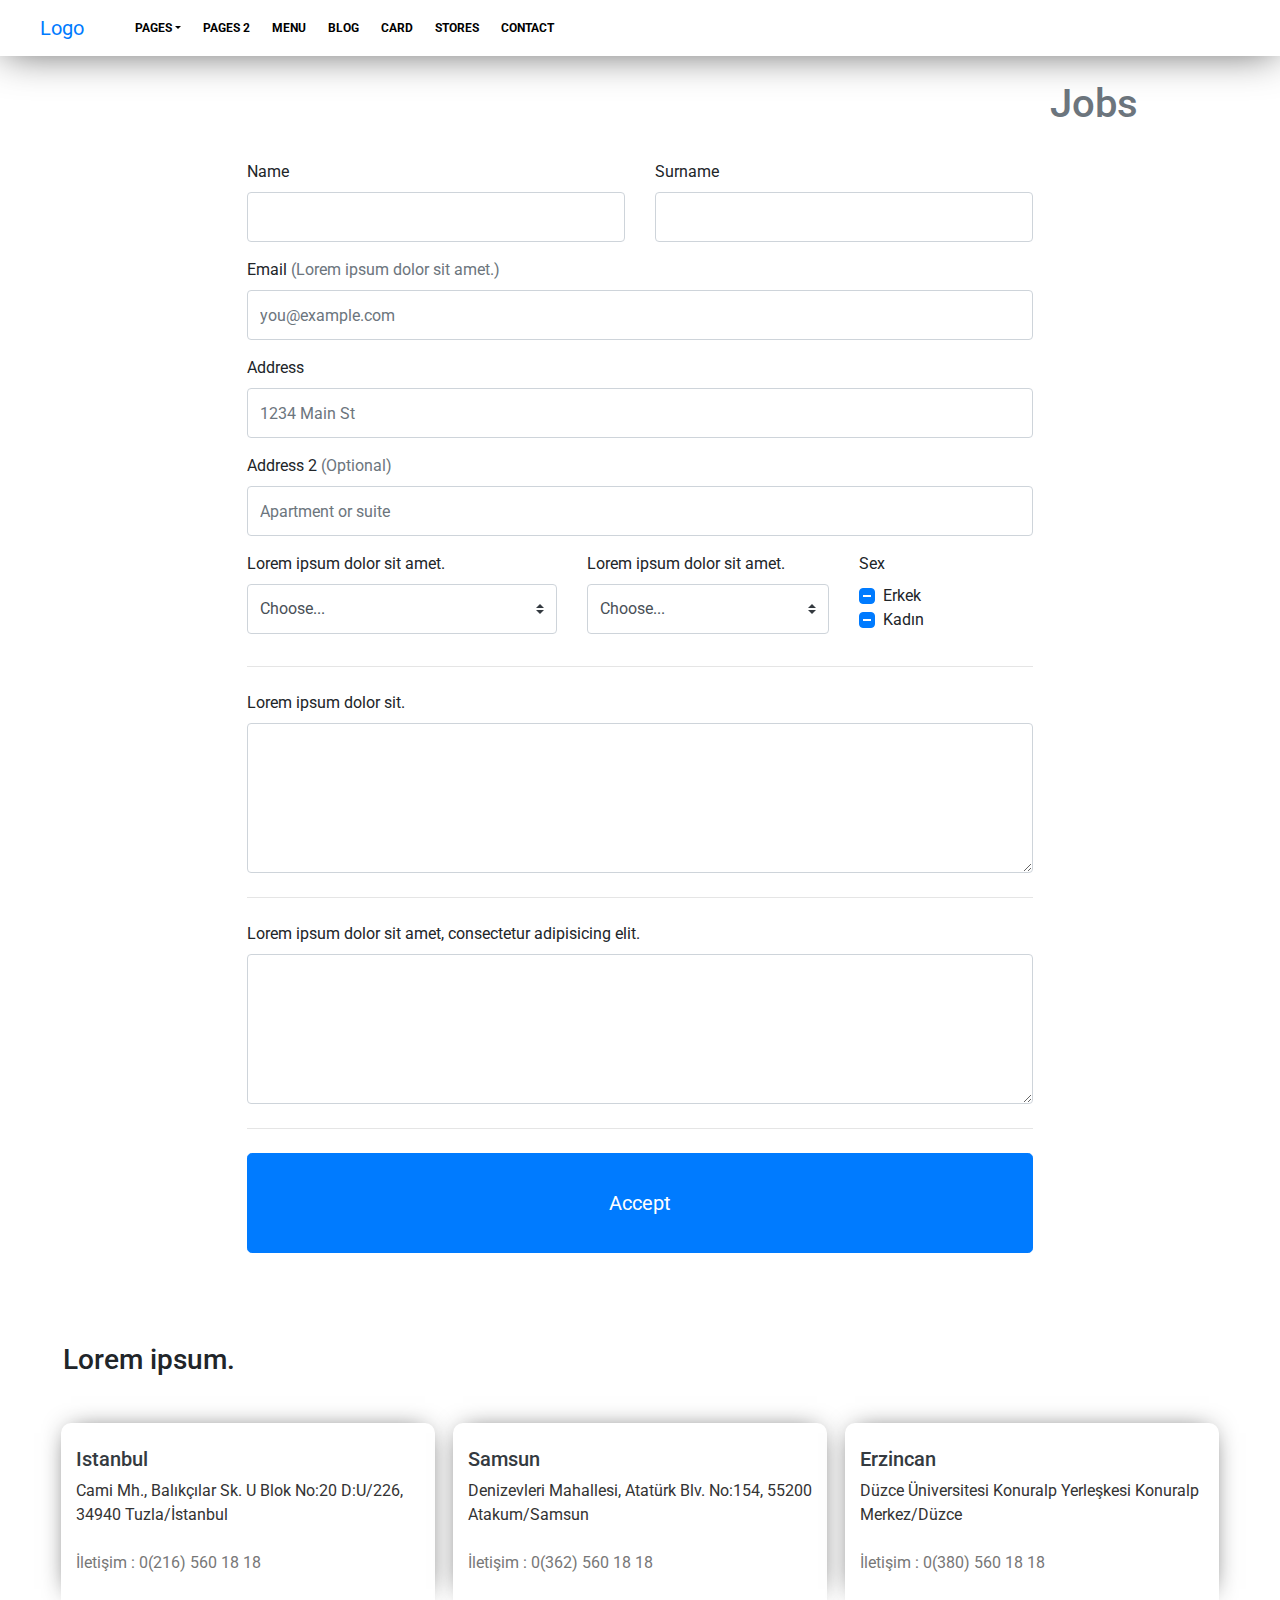
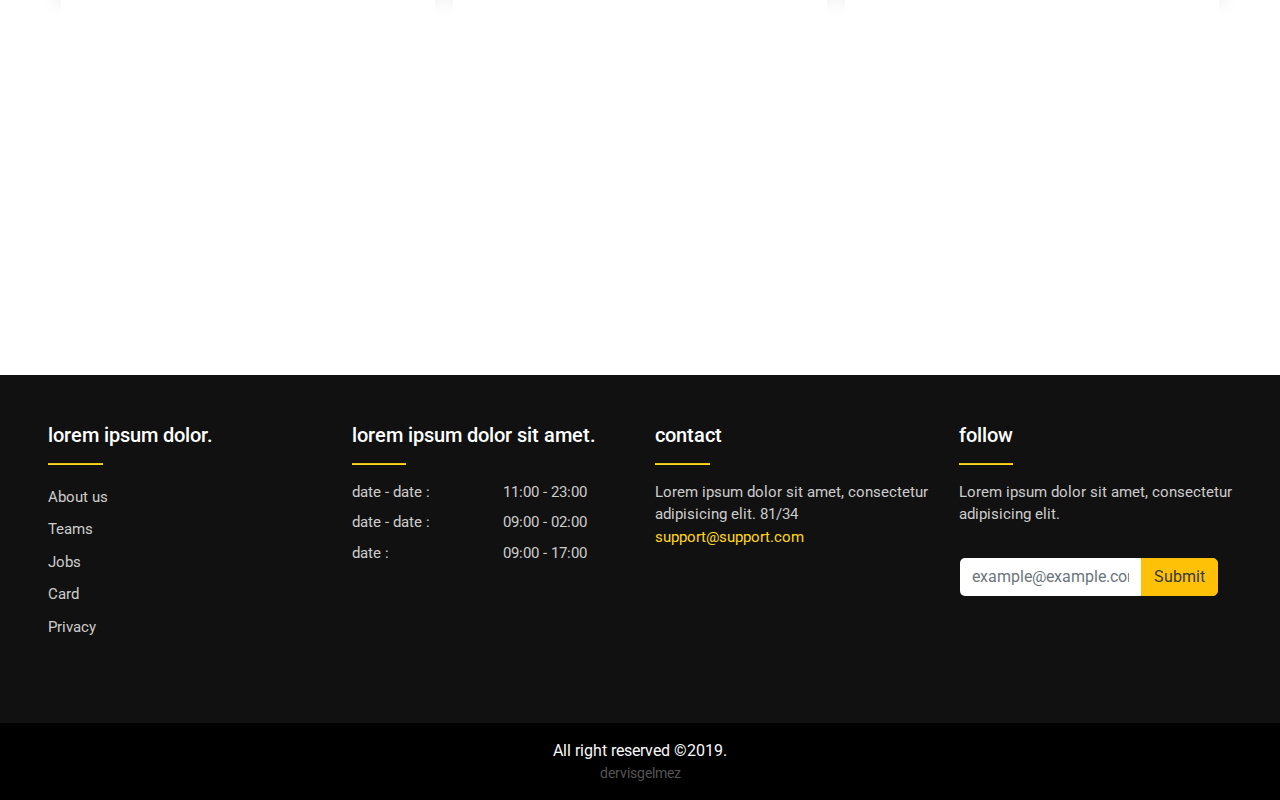
<file: jobs.html>
<!DOCTYPE html>
<html>
<head>
	<title>Lorem ipsum.</title>
	<meta name="viewport" content="width=device-width, initial-scale=1, maximum-scale=1, user-scalable=no">
	<meta http-equiv="Content-Type" content="text/html;charset=UTF-8">
	<link rel="stylesheet" href="https://use.fontawesome.com/releases/v5.8.1/css/all.css" integrity="sha384-50oBUHEmvpQ+1lW4y57PTFmhCaXp0ML5d60M1M7uH2+nqUivzIebhndOJK28anvf" crossorigin="anonymous">
	<link rel="stylesheet" href="assets/style/bootstrap.min.css">
	<link rel="stylesheet" href="assets/style/animate.css">
	<link rel="stylesheet" href="assets/style/main.css">
	<script src="assets/script/jquery.min.js"></script>
	<script src="assets/script/bootstrap.min.js"></script>
	<script src="assets/script/main.js"></script>
</head>
<body>
	<div class="container-fluid">
		<!-- Menü -->
		<div class="row sticky-top navrow">
			<nav class="navbar bg-white navbar-expand-lg w-100">
				<a href="index.html" class="navbar-brand px-4">Logo</a>

			  	<button class="navbar-toggler" type="button" data-toggle="collapse" data-target="#navbarControl" aria-controls="navbarControl" aria-expanded="false"><i class="fas fa-ellipsis-h"></i></button>

			 	<div class="collapse navbar-collapse" id="navbarControl">
			    	<ul class="navbar-nav navbarrow">
						<li class="nav-item dropdown"><a class="nav-link dropdown-toggle" href="#" id="menuControl" data-toggle="dropdown" aria-haspopup="true" aria-expanded="false">Pages</a>
					        <div class="dropdown-menu" aria-labelledby="menuControl">
					          <a class="dropdown-item" href="coffee.html">Coffee</a>
					          <a class="dropdown-item" href="coffee.html">Coffee</a>
					          <a class="dropdown-item" href="coffee.html">Coffee</a>
					          <a class="dropdown-item" href="coffee.html">Coffee</a>
					          <a class="dropdown-item" href="coffee.html">Coffee</a>
					          <a class="dropdown-item" href="coffee.html">Coffee</a>
					        </div>
						</li>
						<li class="nav-item"><a class="nav-link" href="coffee2.html">Pages 2</a></li>
						<li class="nav-item"><a class="nav-link" href="pages.html">Menu</a></li>
						<li class="nav-item"><a class="nav-link" href="blog.html">Blog</a></li>
						<li class="nav-item"><a class="nav-link" href="card.html">Card</a></li>
						<li class="nav-item"><a class="nav-link" href="#stores">Stores</a></li>
						<li class="nav-item"><a class="nav-link" href="#contact">Contact</a></li>
			   		</ul>
			  	</div>
			</nav>
		</div>

		
		<div class="container pl-0 pr-0 pl-sm-0 pl-md-5 pl-xl-5 pr-sm-0 pr-md-5 pr-xl-5">
			<h1 class="p-4 text-right text-muted" style="font-family: 'Roboto';">Jobs</h1>
			<div class="row pl-0 pr-0 pl-sm-0 pl-md-5 pl-xl-5 pr-sm-0 pr-md-5 pr-xl-5">
				<div class="col-md-12 pl-0 pr-0 pl-sm-0 pl-md-5 pl-xl-5 pr-sm-0 pr-md-5 pr-xl-5">
					<form class="needs-validation  pl-4 pr-4 pl-sm-4 pl-md-5 pl-xl-5 pr-sm-4 pr-md-5 pr-xl-5 jobsForm" novalidate="">
						<div class="row">
							<div class="col-md-6 mb-3">
								<label for="firstName">Name</label>
								<input type="text" class="form-control" id="firstName" placeholder="" value="" required="">
								<div class="invalid-feedback">
									Valid first name is required.
								</div>
							</div>
						
							<div class="col-md-6 mb-3">
								<label for="lastName">Surname</label>
								<input type="text" class="form-control" id="lastName" placeholder="" value="" required="">
								<div class="invalid-feedback">
									Valid last name is required.
								</div>
							</div>
						</div>

						<div class="mb-3">
							<label for="email">Email <span class="text-muted">(Lorem ipsum dolor sit amet.)</span></label>
							<input type="email" class="form-control" id="email" placeholder="you@example.com">
							<div class="invalid-feedback">
								Please enter a valid email address for shipping updates.
							</div>
						</div>

						<div class="mb-3">
							<label for="address">Address</label>
							<input type="text" class="form-control" id="address" placeholder="1234 Main St" required="">
							<div class="invalid-feedback">
								Please enter your shipping address.
							</div>
						</div>

						<div class="mb-3">
							<label for="address2">Address 2 <span class="text-muted">(Optional)</span></label>
							<input type="text" class="form-control" id="address2" placeholder="Apartment or suite">
						</div>

						<div class="row">
							<div class="col-md-5 mb-3">
								<label for="country">Lorem ipsum dolor sit amet.</label>
								<select class="custom-select d-block w-100" id="country" required="">
									<option value="">Choose...</option>
									<option>United States</option>
								</select>
								<div class="invalid-feedback">
									Please select a valid country.
								</div>
							</div>

							<div class="col-md-4 mb-3">
								<label for="state">Lorem ipsum dolor sit amet.</label>
								<select class="custom-select d-block w-100" id="state" required="">
									<option value="">Choose...</option>
									<option>California</option>
								</select>
								<div class="invalid-feedback">
									Please provide a valid state.
								</div>
							</div>

							<div class="col-md-3 mb-3">
								<label for="">Sex</label>
								<div class="custom-control custom-checkbox">
									<input type="radio" name="sex" class="custom-control-input" id="same-address">
									<label class="custom-control-label" for="same-address">Erkek</label>
								</div>

								<div class="custom-control custom-checkbox">
									<input type="radio" name="sex" class="custom-control-input" id="save-info">
									<label class="custom-control-label" for="save-info">Kadın</label>
								</div>
							</div>
						</div>

						<hr class="mb-4">
						<div class="mb-4">
							<label for="lastName">Lorem ipsum dolor sit.</label>
							<textarea class="form-control"></textarea>
						</div>

						<hr class="mb-4">
						<div class="mb-4">
							<label for="lastName">Lorem ipsum dolor sit amet, consectetur adipisicing elit.</label>
							<textarea class="form-control"></textarea>
						</div>
						
						<hr class="mb-4">
		
						<button class="btn btn-primary btn-lg btn-block" type="submit">Accept</button>
					</form>
				</div>
			</div>	
       </div>




		
		

		<div id="stores" class="p-3"></div>
		<div class="row p-3 p-md-5 p-sm-3">
			<div class="col-md-12">
				<h3 style="padding: 10px 0;">Lorem ipsum.</h3>
			</div>
			<div class="row w-100 p-1 m-0">
				<div class="col-md-4 p-4 mt-4 mt-md-0 mt-sm-4 mt-lg-0">
					<div class="row pt-4 pb-4" style="background: #fff;box-shadow: 0 0 25px -10px #222;border-radius: 10px 10px 0 0;">
						<div class="col-md-12 text-dark"><h5>Istanbul</h5></div>
						<div class="col-md-12" style="color:#333">Cami Mh., Balıkçılar Sk. U Blok No:20 D:U/226, 34940 Tuzla/İstanbul</div>
						<div class="col-md-12 pt-4" style="color:#777">İletişim : 0(216) 560 18 18</div>
					</div>

					<div class="row p-0" style="background:#fff;border-radius:0 0 10px 10px;overflow: hidden;"><iframe src="https://www.google.com/maps/embed?pb=!1m18!1m12!1m3!1d3019.5035625396686!2d29.31377001507647!3d40.81690167932063!2m3!1f0!2f0!3f0!3m2!1i1024!2i768!4f13.1!3m3!1m2!1s0x14caddd0b2006e8b%3A0x6513544ab3296475!2sViaport+Marina!5e0!3m2!1str!2str!4v1557909646101!5m2!1str!2str" width="100%" height="300px" frameborder="0" style="border:0" allowfullscreen></iframe></div>
				</div>


				<div class="col-md-4 p-4 mt-4 mt-md-0 mt-sm-4 mt-lg-0">
					<div class="row pt-4 pb-4" style="background: #fff;box-shadow: 0 0 25px -10px #222;border-radius: 10px 10px 0 0;">
						<div class="col-md-12 text-dark"><h5>Samsun</h5></div>
						<div class="col-md-12" style="color:#333">Denizevleri Mahallesi, Atatürk Blv. No:154, 55200 Atakum/Samsun</div>
						<div class="col-md-12 pt-4" style="color:#777">İletişim : 0(362) 560 18 18</div>
					</div>

					<div class="row p-0" style="background:#fff;border-radius:0 0 10px 10px;overflow: hidden;"><iframe src="https://www.google.com/maps/embed?pb=!1m18!1m12!1m3!1d2995.7485306235667!2d36.271180415095124!3d41.33608127926893!2m3!1f0!2f0!3f0!3m2!1i1024!2i768!4f13.1!3m3!1m2!1s0x408879903f2d9131%3A0x84f10bb7f51f3d19!2sAVM!5e0!3m2!1str!2str!4v1557909560222!5m2!1str!2str" width="100%" height="300px" frameborder="0" style="border:0" allowfullscreen></iframe></div>

				</div>


				<div class="col-md-4 p-4 mt-4 mt-md-0 mt-sm-4 mt-lg-0">
					<div class="row pt-4 pb-4" style="background: #fff;box-shadow: 0 0 25px -10px #222;border-radius: 10px 10px 0 0;">
						<div class="col-md-12 text-dark"><h5>Erzincan</h5></div>
						<div class="col-md-12" style="color:#333">Düzce Üniversitesi Konuralp Yerleşkesi Konuralp Merkez/Düzce</div>
						<div class="col-md-12 pt-4" style="color:#777">İletişim : 0(380) 560 18 18</div>
					</div>

					<div class="row p-0" style="background:#fff;border-radius:0 0 10px 10px;overflow: hidden;"><iframe src="https://www.google.com/maps/embed?pb=!1m18!1m12!1m3!1d3018.4490421431974!2d31.1555434150772!3d40.84006397931818!2m3!1f0!2f0!3f0!3m2!1i1024!2i768!4f13.1!3m3!1m2!1s0x409d755a48679f75%3A0xaf730064cc646916!2sOrta+Cafe!5e0!3m2!1str!2str!4v1557909746760!5m2!1str!2str" width="100%" height="300px" frameborder="0" style="border:0" allowfullscreen></iframe></div>

				</div>
			</div>
		</div>


		<div id="contact"></div>
		<!-- Footer -->
		<div class="row" style="background-color: #111;">
			<div class="container-fluid pl-5 pr-5 pt-5 pb-4">
				<div class="row">
					<div class="col-md-3 footer">
						<h5>lorem ipsum dolor.</h5>
						<hr class="lineFtr">
						<ol class="siteMap">
							<li><a href="aboutus.html">About us</a></li>
							<li><a href="teams.html">Teams</a></li>
							<li><a href="jobs.html">Jobs</a></li>
							<li><a href="card.html">Card</a></li>
							<li><a href="privacy.html">Privacy</a></li>
						</ol>
					</div>
					<div class="col-md-3 footer">
						<h5>lorem ipsum dolor sit amet.</h5>
						<hr class="lineFtr">
						<div class="row footer">
							<div class="col-md-6"><p class="mb-2">date - date :</p></div>
							<div class="col-md-6"><p class="mb-2">11:00 - 23:00</p></div>
							<div class="col-md-6"><p class="mb-2">date - date :</p></div>
							<div class="col-md-6"><p class="mb-2">09:00 - 02:00</p></div>
							<div class="col-md-6"><p class="mb-2">date :</p></div>
							<div class="col-md-6"><p class="mb-2">09:00 - 17:00</p></div>
						</div>
					</div>
					<div class="col-md-3 footer">
						<h5>contact</h5>
						<hr class="lineFtr">
						<p>
							Lorem ipsum dolor sit amet, consectetur adipisicing elit. 81/34
							<br>
							<a href="mailto:support@support.com">support@support.com</a>
						</p>
					</div>
					<div class="col-md-3 col-sm-12 footer">
						<h5>follow</h5>
						<hr class="lineFtr">
						<p>Lorem ipsum dolor sit amet, consectetur adipisicing elit.</p>
						<div class="col-md-12 followUs">
							<div class="row">
							<form action="">
								<div class="row w-100 p-3 p-md-3 p-sm-3">
									<div class="col-9 col-md-9 col-sm-9 col-xs-9 p-0 m-0">
										<div class="form-group">
											<input class="form-control" type="text" style="border:0;border-radius: 5px 0 0 5px;" placeholder="example@example.com">
										</div>
									</div>
									<div class="col-3 col-md-3 col-sm-3 col-xs-9 p-0 m-0">
										<div class="form-group">
											<button class="btn btn-warning text-dark" class="form-control" style="border-radius: 0 5px 5px 0;">Submit</button>
										</div>
									</div>
								</div>
							</form></div>
						</div>
					</div>
				</div>
				<div class="col-md-12 text-center">
					<ol class="socialmedia">
						<li><a target="_blank" href="https://www.facebook.com"><i class="fab fa-facebook-f"></i></a></li>
						<li><a target="_blank" href="https://www.twitter.com"><i class="fab fa-twitter"></i></a></li>
						<li><a target="_blank" href="https://www.instagram.com"><i class="fab fa-instagram"></i></a></li>
					</ol>
				</div>
			</div>

			<div class="container-fluid p-3" style="background: #000;">
				<p class="text-center m-0 text-light">All right reserved ©2019.</p> 
				<p class="text-center m-0" style="font-size: 14px;"><a href="https://www.github.com/dervisgelmez" style="color:#555;" target="_blank">dervisgelmez</a></p>
			</div>
		</div>
	</div>



<a class="backtotop">&uarr;</a>

</body>
</html>
</file>
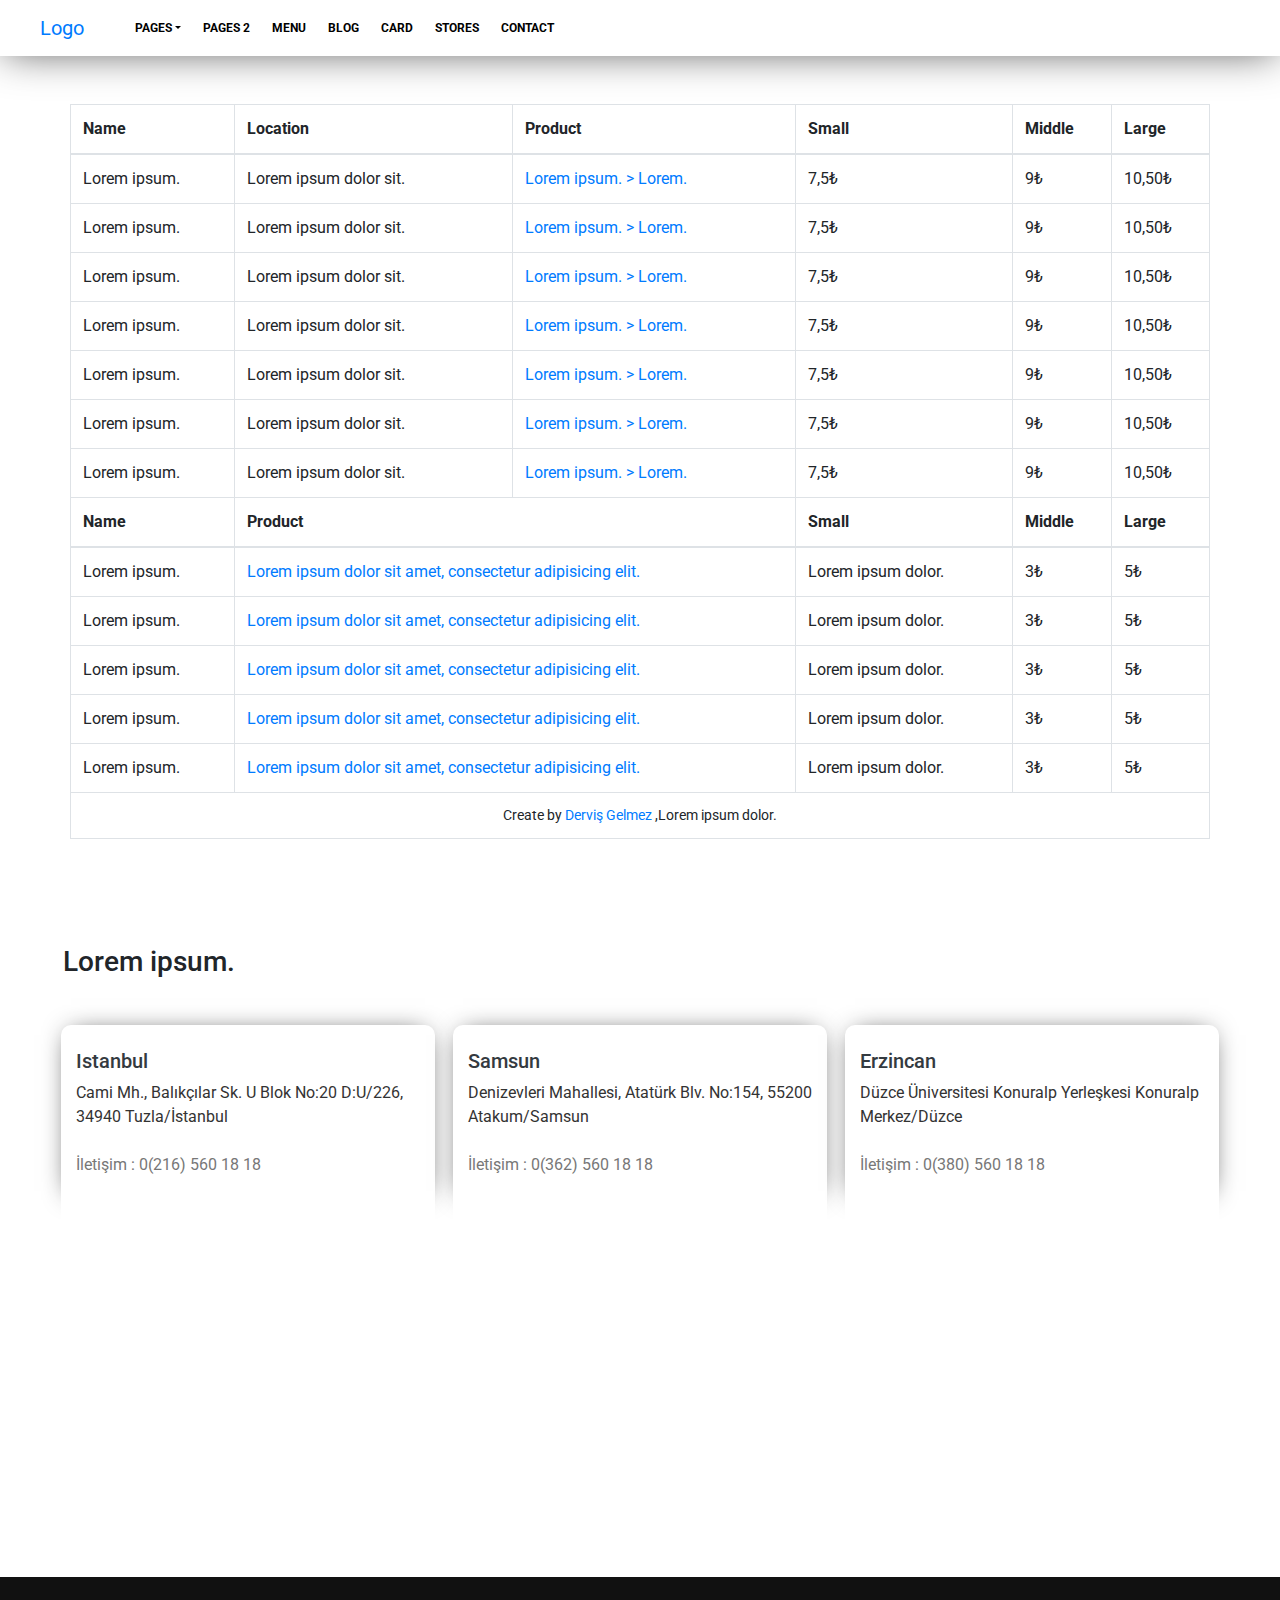
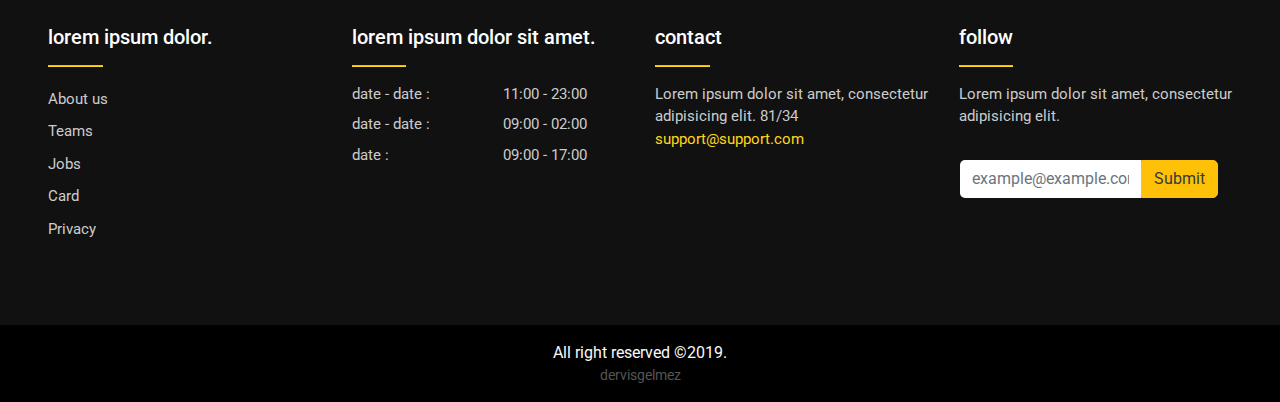
<file: pages.html>
<!DOCTYPE html>
<html>
<head>
	<title>Lorem ipsum.</title>
	<meta name="viewport" content="width=device-width, initial-scale=1, maximum-scale=1, user-scalable=no">
	<meta http-equiv="Content-Type" content="text/html;charset=UTF-8">
	<link rel="stylesheet" href="https://use.fontawesome.com/releases/v5.8.1/css/all.css" integrity="sha384-50oBUHEmvpQ+1lW4y57PTFmhCaXp0ML5d60M1M7uH2+nqUivzIebhndOJK28anvf" crossorigin="anonymous">
	<link rel="stylesheet" href="assets/style/bootstrap.min.css">
	<link rel="stylesheet" href="assets/style/animate.css">
	<link rel="stylesheet" href="assets/style/main.css">
	<script src="assets/script/jquery.min.js"></script>
	<script src="assets/script/bootstrap.min.js"></script>
	<script src="assets/script/main.js"></script>
</head>
<body>
	<div class="container-fluid">
		<!-- Menü -->
		<div class="row sticky-top navrow">
			<nav class="navbar bg-white navbar-expand-lg w-100">
				<a href="index.html" class="navbar-brand px-4">Logo</a>

			  	<button class="navbar-toggler" type="button" data-toggle="collapse" data-target="#navbarControl" aria-controls="navbarControl" aria-expanded="false"><i class="fas fa-ellipsis-h"></i></button>

			 	<div class="collapse navbar-collapse" id="navbarControl">
			    	<ul class="navbar-nav navbarrow">
						<li class="nav-item dropdown"><a class="nav-link dropdown-toggle" href="#" id="menuControl" data-toggle="dropdown" aria-haspopup="true" aria-expanded="false">Pages</a>
					        <div class="dropdown-menu" aria-labelledby="menuControl">
					          <a class="dropdown-item" href="coffee.html">Coffee</a>
					          <a class="dropdown-item" href="coffee.html">Coffee</a>
					          <a class="dropdown-item" href="coffee.html">Coffee</a>
					          <a class="dropdown-item" href="coffee.html">Coffee</a>
					          <a class="dropdown-item" href="coffee.html">Coffee</a>
					          <a class="dropdown-item" href="coffee.html">Coffee</a>
					        </div>
						</li>
						<li class="nav-item"><a class="nav-link" href="coffee2.html">Pages 2</a></li>
						<li class="nav-item"><a class="nav-link" href="pages.html">Menu</a></li>
						<li class="nav-item"><a class="nav-link" href="blog.html">Blog</a></li>
						<li class="nav-item"><a class="nav-link" href="card.html">Card</a></li>
						<li class="nav-item"><a class="nav-link" href="#stores">Stores</a></li>
						<li class="nav-item"><a class="nav-link" href="#contact">Contact</a></li>
			   		</ul>
			  	</div>
			</nav>
		</div>


		<!--  -->



		<div class="container pt-5 pl-0 pr-0 pb-0">
		  <div class="row">
		    <div class="col-md-12">
		      <div class="table-responsive">
		        <table class="table table-bordered table-hover" style="font-family: 'Roboto',sans-serif;">
		          
		          <thead>
		            <tr>
		              <th>Name</th>
		              <th>Location</th>
		              <th>Product</th>
		              <th>Small</th>
		              <th>Middle</th>
		              <th>Large</th>
		            </tr>
		          </thead>
		          <tbody>
		            <tr>
		              <td>Lorem ipsum.</td>
		              <td>Lorem ipsum dolor sit.</td>
		              <td><a target="_blank" href="coffee.html">Lorem ipsum. > Lorem.</a></td>
		              <td>7,5₺</td>
		              <td>9₺</td>
		              <td>10,50₺</td>
		            </tr>
		            <tr>
		              <td>Lorem ipsum.</td>
		              <td>Lorem ipsum dolor sit.</td>
		              <td><a target="_blank" href="coffee.html">Lorem ipsum. > Lorem.</a></td>
		              <td>7,5₺</td>
		              <td>9₺</td>
		              <td>10,50₺</td>
		            </tr>
		            <tr>
		              <td>Lorem ipsum.</td>
		              <td>Lorem ipsum dolor sit.</td>
		              <td><a target="_blank" href="coffee.html">Lorem ipsum. > Lorem.</a></td>
		              <td>7,5₺</td>
		              <td>9₺</td>
		              <td>10,50₺</td>
		            </tr>
		            <tr>
		              <td>Lorem ipsum.</td>
		              <td>Lorem ipsum dolor sit.</td>
		              <td><a target="_blank" href="coffee.html">Lorem ipsum. > Lorem.</a></td>
		              <td>7,5₺</td>
		              <td>9₺</td>
		              <td>10,50₺</td>
		            </tr>
		            <tr>
		              <td>Lorem ipsum.</td>
		              <td>Lorem ipsum dolor sit.</td>
		              <td><a target="_blank" href="coffee.html">Lorem ipsum. > Lorem.</a></td>
		              <td>7,5₺</td>
		              <td>9₺</td>
		              <td>10,50₺</td>
		            </tr>
		            <tr>
		              <td>Lorem ipsum.</td>
		              <td>Lorem ipsum dolor sit.</td>
		              <td><a target="_blank" href="coffee.html">Lorem ipsum. > Lorem.</a></td>
		              <td>7,5₺</td>
		              <td>9₺</td>
		              <td>10,50₺</td>
		            </tr>
		            <tr>
		              <td>Lorem ipsum.</td>
		              <td>Lorem ipsum dolor sit.</td>
		              <td><a target="_blank" href="coffee.html">Lorem ipsum. > Lorem.</a></td>
		              <td>7,5₺</td>
		              <td>9₺</td>
		              <td>10,50₺</td>
		            </tr>
		          </tbody>
		           <thead>
		            <tr>
		              <th>Name</th>
		              <th colspan="2">Product</th>
		              <th>Small</th>
		              <th>Middle</th>
		              <th>Large</th>
		            </tr>
		          </thead>
		          <tbody>
		            <tr>
		              <td>Lorem ipsum.</td>
		              <td colspan="2"><a target="_blank" href="tea.html">Lorem ipsum dolor sit amet, consectetur adipisicing elit.</a></td>
		              <td>Lorem ipsum dolor.</td>
		              <td>3₺</td>
		              <td>5₺</td>
		            </tr
		            <tr>
		              <td>Lorem ipsum.</td>
		              <td colspan="2"><a target="_blank" href="tea.html">Lorem ipsum dolor sit amet, consectetur adipisicing elit.</a></td>
		              <td>Lorem ipsum dolor.</td>
		              <td>3₺</td>
		              <td>5₺</td>
		            </tr>
		            <tr>
		              <td>Lorem ipsum.</td>
		              <td colspan="2"><a target="_blank" href="tea.html">Lorem ipsum dolor sit amet, consectetur adipisicing elit.</a></td>
		              <td>Lorem ipsum dolor.</td>
		              <td>3₺</td>
		              <td>5₺</td>
		            </tr>
		            <tr>
		              <td>Lorem ipsum.</td>
		              <td colspan="2"><a target="_blank" href="tea.html">Lorem ipsum dolor sit amet, consectetur adipisicing elit.</a></td>
		              <td>Lorem ipsum dolor.</td>
		              <td>3₺</td>
		              <td>5₺</td>
		            </tr>
		            <tr>
		              <td>Lorem ipsum.</td>
		              <td colspan="2"><a target="_blank" href="tea.html">Lorem ipsum dolor sit amet, consectetur adipisicing elit.</a></td>
		              <td>Lorem ipsum dolor.</td>
		              <td>3₺</td>
		              <td>5₺</td>
		            </tr>
		          </tbody>
		          <tfoot>
		            <tr>
		              <td colspan="6" class="text-center" style="font-size: 14px">Create by<a href="https://www.github.com/dervisgelmez" target="_blank"> Derviş Gelmez </a>,<a href="" target="_blank"></a>Lorem ipsum dolor.</td>
		            </tr>
		          </tfoot>
		        </table>
		      </div>
		    </div>
		  </div>
		</div>


		
		

		<div id="stores" class="p-3"></div>
		<div class="row p-3 p-md-5 p-sm-3">
			<div class="col-md-12">
				<h3 style="padding: 10px 0;">Lorem ipsum.</h3>
			</div>
			<div class="row w-100 p-1 m-0">
				<div class="col-md-4 p-4 mt-4 mt-md-0 mt-sm-4 mt-lg-0">
					<div class="row pt-4 pb-4" style="background: #fff;box-shadow: 0 0 25px -10px #222;border-radius: 10px 10px 0 0;">
						<div class="col-md-12 text-dark"><h5>Istanbul</h5></div>
						<div class="col-md-12" style="color:#333">Cami Mh., Balıkçılar Sk. U Blok No:20 D:U/226, 34940 Tuzla/İstanbul</div>
						<div class="col-md-12 pt-4" style="color:#777">İletişim : 0(216) 560 18 18</div>
					</div>

					<div class="row p-0" style="background:#fff;border-radius:0 0 10px 10px;overflow: hidden;"><iframe src="https://www.google.com/maps/embed?pb=!1m18!1m12!1m3!1d3019.5035625396686!2d29.31377001507647!3d40.81690167932063!2m3!1f0!2f0!3f0!3m2!1i1024!2i768!4f13.1!3m3!1m2!1s0x14caddd0b2006e8b%3A0x6513544ab3296475!2sViaport+Marina!5e0!3m2!1str!2str!4v1557909646101!5m2!1str!2str" width="100%" height="300px" frameborder="0" style="border:0" allowfullscreen></iframe></div>
				</div>


				<div class="col-md-4 p-4 mt-4 mt-md-0 mt-sm-4 mt-lg-0">
					<div class="row pt-4 pb-4" style="background: #fff;box-shadow: 0 0 25px -10px #222;border-radius: 10px 10px 0 0;">
						<div class="col-md-12 text-dark"><h5>Samsun</h5></div>
						<div class="col-md-12" style="color:#333">Denizevleri Mahallesi, Atatürk Blv. No:154, 55200 Atakum/Samsun</div>
						<div class="col-md-12 pt-4" style="color:#777">İletişim : 0(362) 560 18 18</div>
					</div>

					<div class="row p-0" style="background:#fff;border-radius:0 0 10px 10px;overflow: hidden;"><iframe src="https://www.google.com/maps/embed?pb=!1m18!1m12!1m3!1d2995.7485306235667!2d36.271180415095124!3d41.33608127926893!2m3!1f0!2f0!3f0!3m2!1i1024!2i768!4f13.1!3m3!1m2!1s0x408879903f2d9131%3A0x84f10bb7f51f3d19!2sAVM!5e0!3m2!1str!2str!4v1557909560222!5m2!1str!2str" width="100%" height="300px" frameborder="0" style="border:0" allowfullscreen></iframe></div>

				</div>


				<div class="col-md-4 p-4 mt-4 mt-md-0 mt-sm-4 mt-lg-0">
					<div class="row pt-4 pb-4" style="background: #fff;box-shadow: 0 0 25px -10px #222;border-radius: 10px 10px 0 0;">
						<div class="col-md-12 text-dark"><h5>Erzincan</h5></div>
						<div class="col-md-12" style="color:#333">Düzce Üniversitesi Konuralp Yerleşkesi Konuralp Merkez/Düzce</div>
						<div class="col-md-12 pt-4" style="color:#777">İletişim : 0(380) 560 18 18</div>
					</div>

					<div class="row p-0" style="background:#fff;border-radius:0 0 10px 10px;overflow: hidden;"><iframe src="https://www.google.com/maps/embed?pb=!1m18!1m12!1m3!1d3018.4490421431974!2d31.1555434150772!3d40.84006397931818!2m3!1f0!2f0!3f0!3m2!1i1024!2i768!4f13.1!3m3!1m2!1s0x409d755a48679f75%3A0xaf730064cc646916!2sOrta+Cafe!5e0!3m2!1str!2str!4v1557909746760!5m2!1str!2str" width="100%" height="300px" frameborder="0" style="border:0" allowfullscreen></iframe></div>

				</div>
			</div>
		</div>


		<div id="contact"></div>
		<!-- Footer -->
		<div class="row" style="background-color: #111;">
			<div class="container-fluid pl-5 pr-5 pt-5 pb-4">
				<div class="row">
					<div class="col-md-3 footer">
						<h5>lorem ipsum dolor.</h5>
						<hr class="lineFtr">
						<ol class="siteMap">
							<li><a href="aboutus.html">About us</a></li>
							<li><a href="teams.html">Teams</a></li>
							<li><a href="jobs.html">Jobs</a></li>
							<li><a href="card.html">Card</a></li>
							<li><a href="privacy.html">Privacy</a></li>
						</ol>
					</div>
					<div class="col-md-3 footer">
						<h5>lorem ipsum dolor sit amet.</h5>
						<hr class="lineFtr">
						<div class="row footer">
							<div class="col-md-6"><p class="mb-2">date - date :</p></div>
							<div class="col-md-6"><p class="mb-2">11:00 - 23:00</p></div>
							<div class="col-md-6"><p class="mb-2">date - date :</p></div>
							<div class="col-md-6"><p class="mb-2">09:00 - 02:00</p></div>
							<div class="col-md-6"><p class="mb-2">date :</p></div>
							<div class="col-md-6"><p class="mb-2">09:00 - 17:00</p></div>
						</div>
					</div>
					<div class="col-md-3 footer">
						<h5>contact</h5>
						<hr class="lineFtr">
						<p>
							Lorem ipsum dolor sit amet, consectetur adipisicing elit. 81/34
							<br>
							<a href="mailto:support@support.com">support@support.com</a>
						</p>
					</div>
					<div class="col-md-3 col-sm-12 footer">
						<h5>follow</h5>
						<hr class="lineFtr">
						<p>Lorem ipsum dolor sit amet, consectetur adipisicing elit.</p>
						<div class="col-md-12 followUs">
							<div class="row">
							<form action="">
								<div class="row w-100 p-3 p-md-3 p-sm-3">
									<div class="col-9 col-md-9 col-sm-9 col-xs-9 p-0 m-0">
										<div class="form-group">
											<input class="form-control" type="text" style="border:0;border-radius: 5px 0 0 5px;" placeholder="example@example.com">
										</div>
									</div>
									<div class="col-3 col-md-3 col-sm-3 col-xs-9 p-0 m-0">
										<div class="form-group">
											<button class="btn btn-warning text-dark" class="form-control" style="border-radius: 0 5px 5px 0;">Submit</button>
										</div>
									</div>
								</div>
							</form></div>
						</div>
					</div>
				</div>
				<div class="col-md-12 text-center">
					<ol class="socialmedia">
						<li><a target="_blank" href="https://www.facebook.com"><i class="fab fa-facebook-f"></i></a></li>
						<li><a target="_blank" href="https://www.twitter.com"><i class="fab fa-twitter"></i></a></li>
						<li><a target="_blank" href="https://www.instagram.com"><i class="fab fa-instagram"></i></a></li>
					</ol>
				</div>
			</div>

			<div class="container-fluid p-3" style="background: #000;">
				<p class="text-center m-0 text-light">All right reserved ©2019.</p> 
				<p class="text-center m-0" style="font-size: 14px;"><a href="https://www.github.com/dervisgelmez" style="color:#555;" target="_blank">dervisgelmez</a></p>
			</div>
		</div>
	</div>



<a class="backtotop">&uarr;</a>

</body>
</html>
</file>
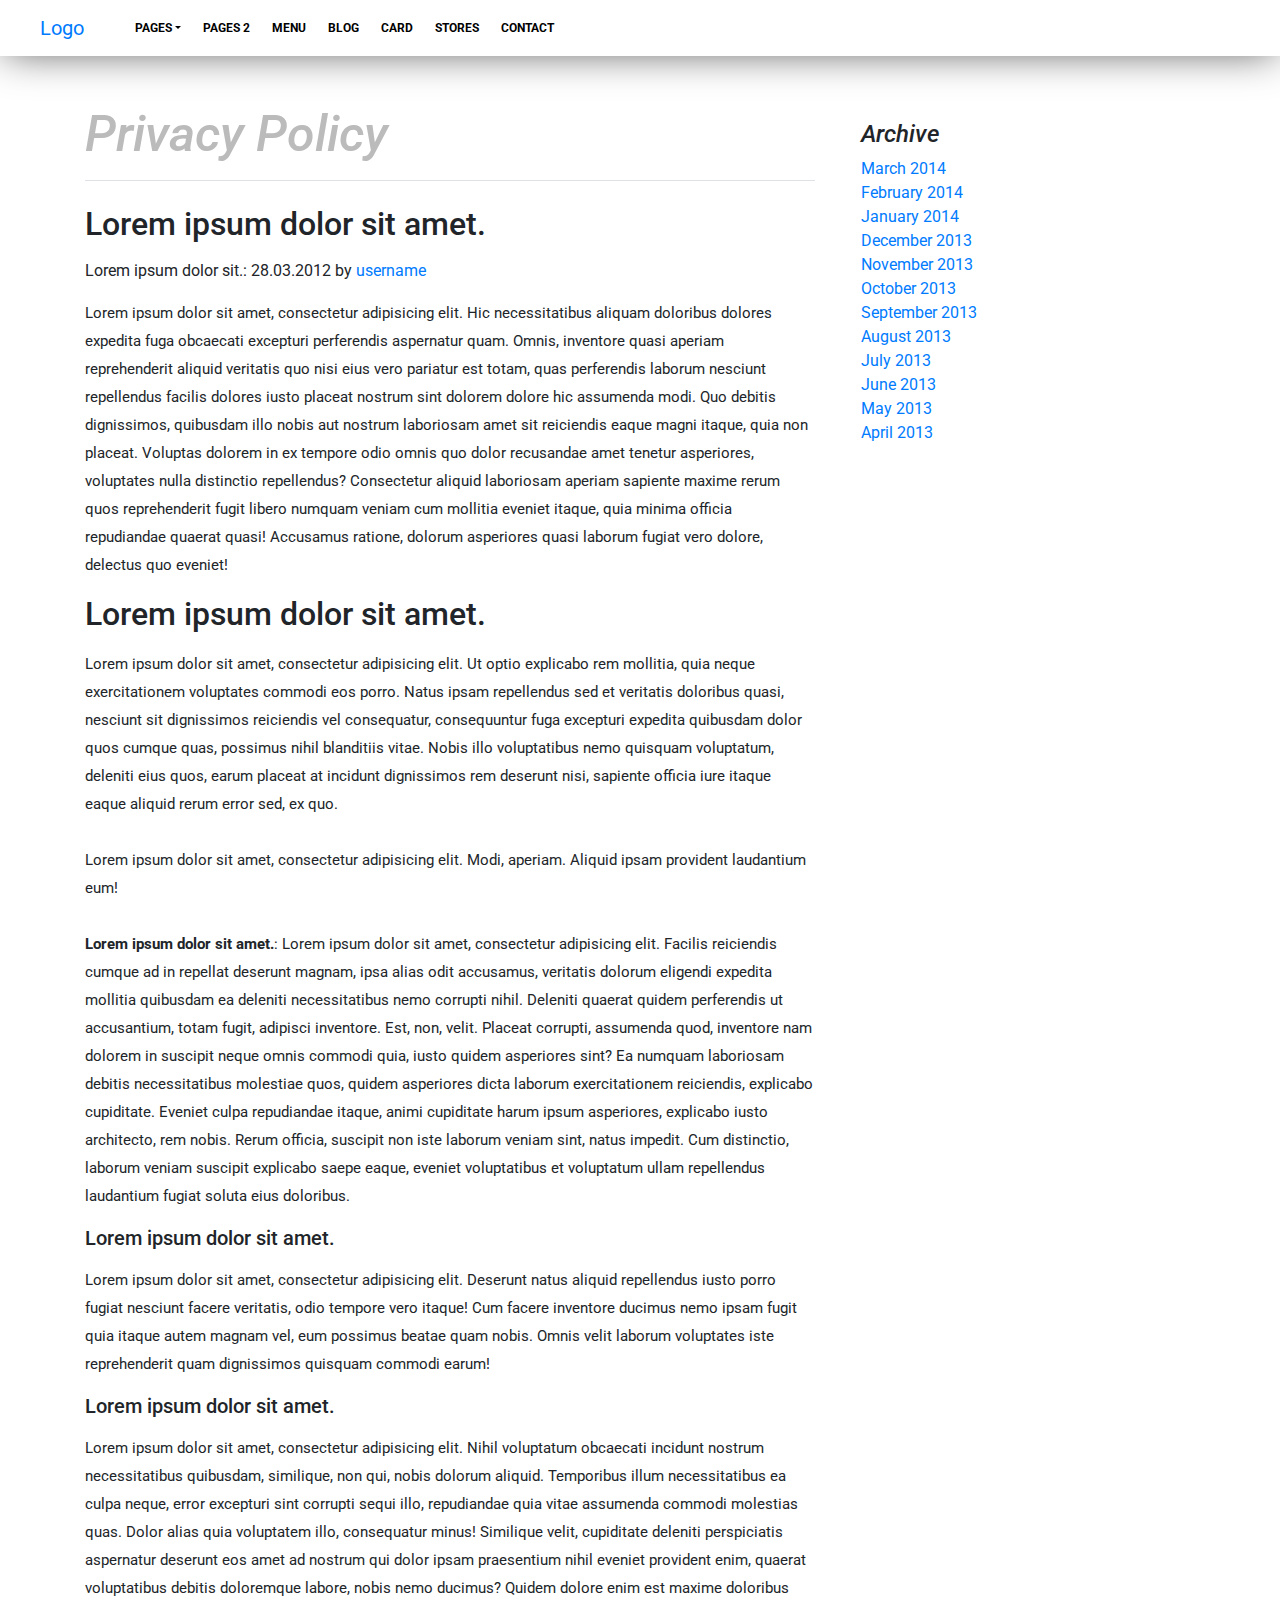
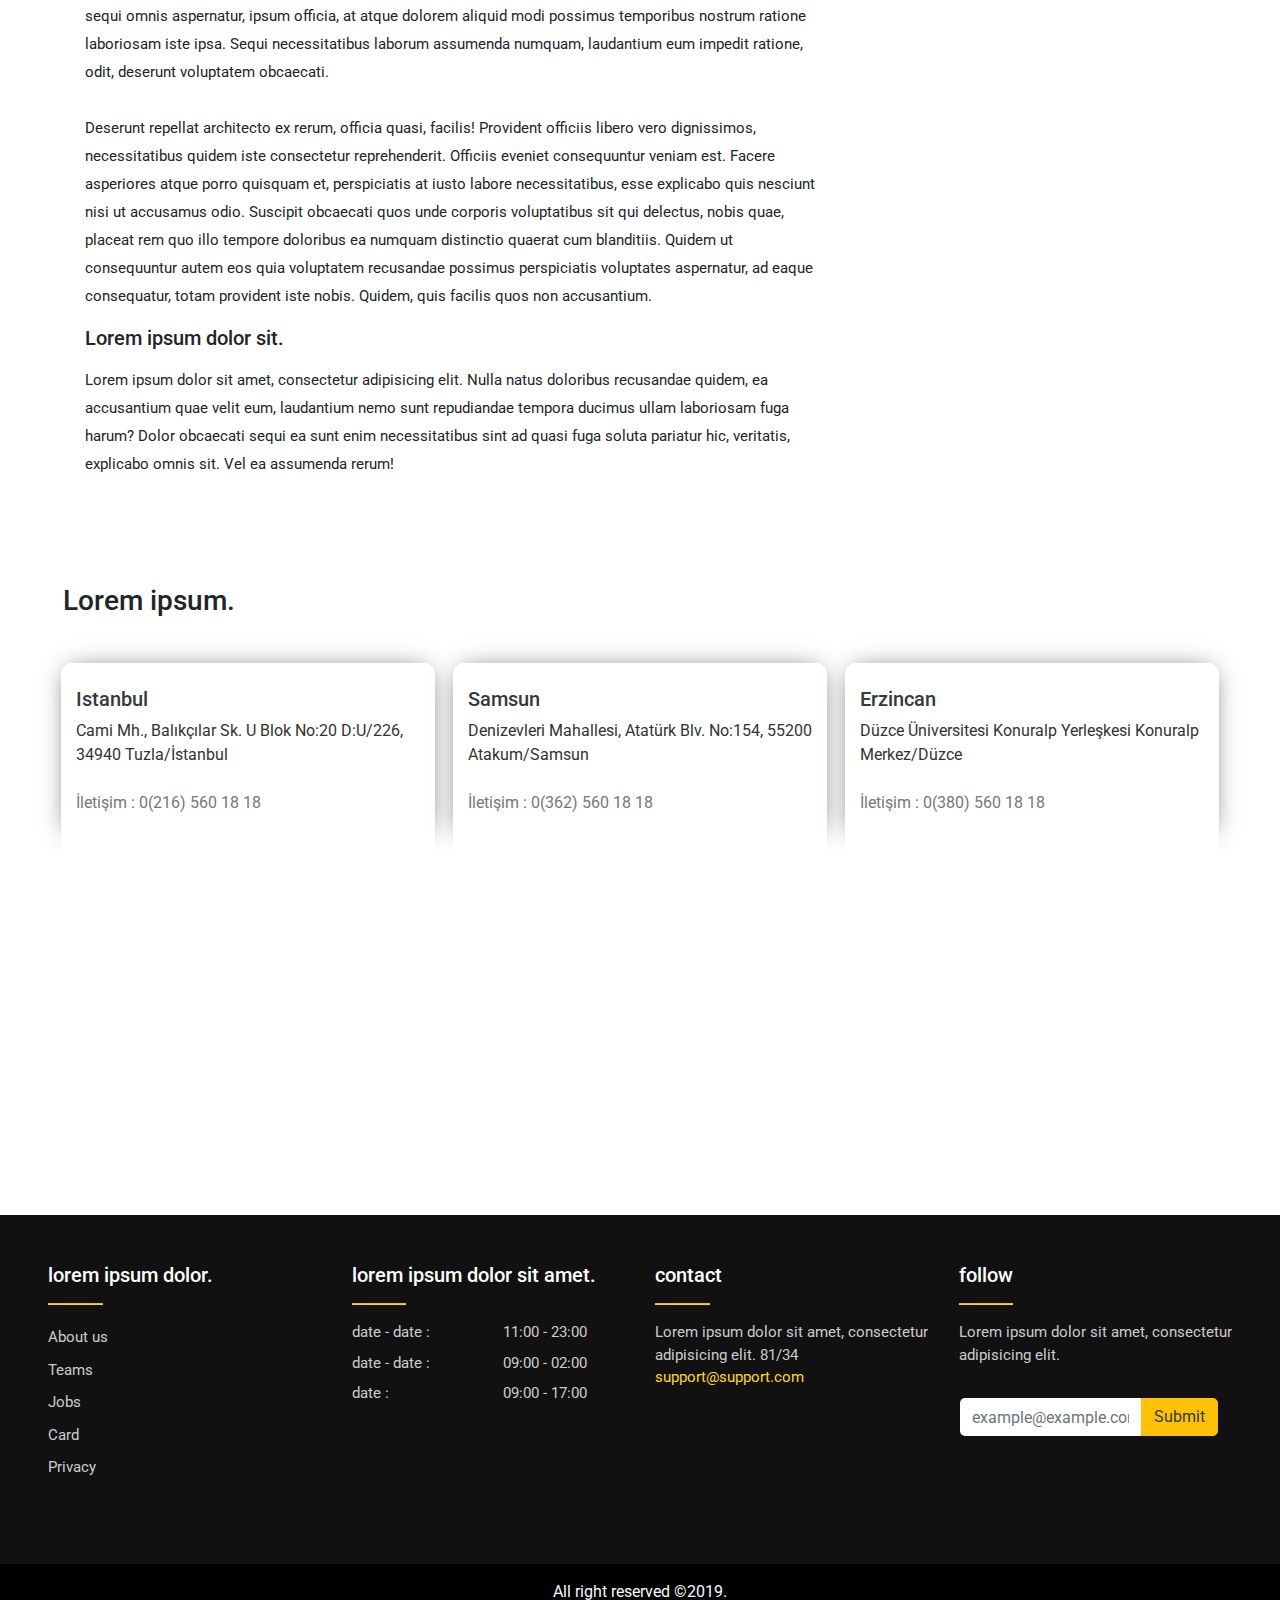
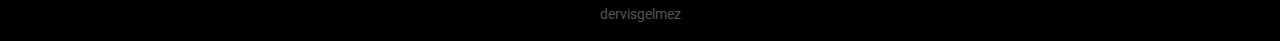
<file: privacy.html>
<!DOCTYPE html>
<html>
<head>
	<title>Lorem ipsum.</title>
	<meta name="viewport" content="width=device-width, initial-scale=1, maximum-scale=1, user-scalable=no">
	<meta http-equiv="Content-Type" content="text/html;charset=UTF-8">
	<link rel="stylesheet" href="https://use.fontawesome.com/releases/v5.8.1/css/all.css" integrity="sha384-50oBUHEmvpQ+1lW4y57PTFmhCaXp0ML5d60M1M7uH2+nqUivzIebhndOJK28anvf" crossorigin="anonymous">
	<link rel="stylesheet" href="assets/style/bootstrap.min.css">
	<link rel="stylesheet" href="assets/style/animate.css">
	<link rel="stylesheet" href="assets/style/main.css">
	<script src="assets/script/jquery.min.js"></script>
	<script src="assets/script/bootstrap.min.js"></script>
	<script src="assets/script/main.js"></script>
</head>
<body>
	<div class="container-fluid">
		<!-- Menü -->
		<div class="row sticky-top navrow">
			<nav class="navbar bg-white navbar-expand-lg w-100">
				<a href="index.html" class="navbar-brand px-4">Logo</a>

			  	<button class="navbar-toggler" type="button" data-toggle="collapse" data-target="#navbarControl" aria-controls="navbarControl" aria-expanded="false"><i class="fas fa-ellipsis-h"></i></button>

			 	<div class="collapse navbar-collapse" id="navbarControl">
			    	<ul class="navbar-nav navbarrow">
						<li class="nav-item dropdown"><a class="nav-link dropdown-toggle" href="#" id="menuControl" data-toggle="dropdown" aria-haspopup="true" aria-expanded="false">Pages</a>
					        <div class="dropdown-menu" aria-labelledby="menuControl">
					          <a class="dropdown-item" href="coffee.html">Coffee</a>
					          <a class="dropdown-item" href="coffee.html">Coffee</a>
					          <a class="dropdown-item" href="coffee.html">Coffee</a>
					          <a class="dropdown-item" href="coffee.html">Coffee</a>
					          <a class="dropdown-item" href="coffee.html">Coffee</a>
					          <a class="dropdown-item" href="coffee.html">Coffee</a>
					        </div>
						</li>
						<li class="nav-item"><a class="nav-link" href="coffee2.html">Pages 2</a></li>
						<li class="nav-item"><a class="nav-link" href="pages.html">Menu</a></li>
						<li class="nav-item"><a class="nav-link" href="blog.html">Blog</a></li>
						<li class="nav-item"><a class="nav-link" href="card.html">Card</a></li>
						<li class="nav-item"><a class="nav-link" href="#stores">Stores</a></li>
						<li class="nav-item"><a class="nav-link" href="#contact">Contact</a></li>
			   		</ul>
			  	</div>
			</nav>
		</div>





    <main role="main" class="container pt-5">
      <div class="row">
        <div class="col-md-8 blog-main">
          <h3 class="pb-3 mb-4 font-italic border-bottom" style="font-size: 50px;color: #bbb">
            Privacy Policy
          </h3>

          <div class="blog-post">

            <h2 class="pb-2">Lorem ipsum dolor sit amet.</h2>
            <p class="blog-post-meta">Lorem ipsum dolor sit.: 28.03.2012 by <a href="teams.html">username</a></p>
            <p style="font-size: 15px;line-height: 28px;">Lorem ipsum dolor sit amet, consectetur adipisicing elit. Hic necessitatibus aliquam doloribus dolores expedita fuga obcaecati excepturi perferendis aspernatur quam. Omnis, inventore quasi aperiam reprehenderit aliquid veritatis quo nisi eius vero pariatur est totam, quas perferendis laborum nesciunt repellendus facilis dolores iusto placeat nostrum sint dolorem dolore hic assumenda modi. Quo debitis dignissimos, quibusdam illo nobis aut nostrum laboriosam amet sit reiciendis eaque magni itaque, quia non placeat. Voluptas dolorem in ex tempore odio omnis quo dolor recusandae amet tenetur asperiores, voluptates nulla distinctio repellendus? Consectetur aliquid laboriosam aperiam sapiente maxime rerum quos reprehenderit fugit libero numquam veniam cum mollitia eveniet itaque, quia minima officia repudiandae quaerat quasi! Accusamus ratione, dolorum asperiores quasi laborum fugiat vero dolore, delectus quo eveniet!</p>
            
            <h2 class="pb-2">Lorem ipsum dolor sit amet.</h2>
            <p style="font-size: 15px;line-height: 28px;">
            	Lorem ipsum dolor sit amet, consectetur adipisicing elit. Ut optio explicabo rem mollitia, quia neque exercitationem voluptates commodi eos porro. Natus ipsam repellendus sed et veritatis doloribus quasi, nesciunt sit dignissimos reiciendis vel consequatur, consequuntur fuga excepturi expedita quibusdam dolor quos cumque quas, possimus nihil blanditiis vitae. Nobis illo voluptatibus nemo quisquam voluptatum, deleniti eius quos, earum placeat at incidunt dignissimos rem deserunt nisi, sapiente officia iure itaque eaque aliquid rerum error sed, ex quo.
				<br><br>
				Lorem ipsum dolor sit amet, consectetur adipisicing elit. Modi, aperiam. Aliquid ipsam provident laudantium eum!
				<br><br>
				<b>Lorem ipsum dolor sit amet.</b>: Lorem ipsum dolor sit amet, consectetur adipisicing elit. Facilis reiciendis cumque ad in repellat deserunt magnam, ipsa alias odit accusamus, veritatis dolorum eligendi expedita mollitia quibusdam ea deleniti necessitatibus nemo corrupti nihil. Deleniti quaerat quidem perferendis ut accusantium, totam fugit, adipisci inventore. Est, non, velit. Placeat corrupti, assumenda quod, inventore nam dolorem in suscipit neque omnis commodi quia, iusto quidem asperiores sint? Ea numquam laboriosam debitis necessitatibus molestiae quos, quidem asperiores dicta laborum exercitationem reiciendis, explicabo cupiditate. Eveniet culpa repudiandae itaque, animi cupiditate harum ipsum asperiores, explicabo iusto architecto, rem nobis. Rerum officia, suscipit non iste laborum veniam sint, natus impedit. Cum distinctio, laborum veniam suscipit explicabo saepe eaque, eveniet voluptatibus et voluptatum ullam repellendus laudantium fugiat soluta eius doloribus.
            </p>

            <h2 class="pb-2" style="font-size: 20px">Lorem ipsum dolor sit amet.</h2>          
            <p style="font-size: 15px;line-height: 28px;">
            	Lorem ipsum dolor sit amet, consectetur adipisicing elit. Deserunt natus aliquid repellendus iusto porro fugiat nesciunt facere veritatis, odio tempore vero itaque! Cum facere inventore ducimus nemo ipsam fugit quia itaque autem magnam vel, eum possimus beatae quam nobis. Omnis velit laborum voluptates iste reprehenderit quam dignissimos quisquam commodi earum!
            </p>


            <h2 class="pb-2" style="font-size: 20px">Lorem ipsum dolor sit amet.</h2>
            <p style="font-size: 15px;line-height: 28px;">
            	Lorem ipsum dolor sit amet, consectetur adipisicing elit. Nihil voluptatum obcaecati incidunt nostrum necessitatibus quibusdam, similique, non qui, nobis dolorum aliquid. Temporibus illum necessitatibus ea culpa neque, error excepturi sint corrupti sequi illo, repudiandae quia vitae assumenda commodi molestias quas. Dolor alias quia voluptatem illo, consequatur minus! Similique velit, cupiditate deleniti perspiciatis aspernatur deserunt eos amet ad nostrum qui dolor ipsam praesentium nihil eveniet provident enim, quaerat voluptatibus debitis doloremque labore, nobis nemo ducimus? Quidem dolore enim est maxime doloribus sequi omnis aspernatur, ipsum officia, at atque dolorem aliquid modi possimus temporibus nostrum ratione laboriosam iste ipsa. Sequi necessitatibus laborum assumenda numquam, laudantium eum impedit ratione, odit, deserunt voluptatem obcaecati. 
				<br><br>
            	Deserunt repellat architecto ex rerum, officia quasi, facilis! Provident officiis libero vero dignissimos, necessitatibus quidem iste consectetur reprehenderit. Officiis eveniet consequuntur veniam est. Facere asperiores atque porro quisquam et, perspiciatis at iusto labore necessitatibus, esse explicabo quis nesciunt nisi ut accusamus odio. Suscipit obcaecati quos unde corporis voluptatibus sit qui delectus, nobis quae, placeat rem quo illo tempore doloribus ea numquam distinctio quaerat cum blanditiis. Quidem ut consequuntur autem eos quia voluptatem recusandae possimus perspiciatis voluptates aspernatur, ad eaque consequatur, totam provident iste nobis. Quidem, quis facilis quos non accusantium.
            </p>


            <h2 class="pb-2" style="font-size: 20px">Lorem ipsum dolor sit.</h2>
            <p style="font-size: 15px;line-height: 28px;">
            	Lorem ipsum dolor sit amet, consectetur adipisicing elit. Nulla natus doloribus recusandae quidem, ea accusantium quae velit eum, laudantium nemo sunt repudiandae tempora ducimus ullam laboriosam fuga harum? Dolor obcaecati sequi ea sunt enim necessitatibus sint ad quasi fuga soluta pariatur hic, veritatis, explicabo omnis sit. Vel ea assumenda rerum!
            </p>
          </div>

          
        </div>

        <aside class="col-md-4 blog-sidebar">
          <div class="p-3">
            <h4 class="font-italic">Archive</h4>
            <ol class="list-unstyled mb-0">
              <li><a href="index.html">March 2014</a></li>
              <li><a href="index.html">February 2014</a></li>
              <li><a href="index.html">January 2014</a></li>
              <li><a href="index.html">December 2013</a></li>
              <li><a href="index.html">November 2013</a></li>
              <li><a href="index.html">October 2013</a></li>
              <li><a href="index.html">September 2013</a></li>
              <li><a href="index.html">August 2013</a></li>
              <li><a href="index.html">July 2013</a></li>
              <li><a href="index.html">June 2013</a></li>
              <li><a href="index.html">May 2013</a></li>
              <li><a href="index.html">April 2013</a></li>
            </ol>
          </div>
        </aside>

      </div>

    </main>




		<div id="stores" class="p-3"></div>
		<div class="row p-3 p-md-5 p-sm-3">
			<div class="col-md-12">
				<h3 style="padding: 10px 0;">Lorem ipsum.</h3>
			</div>
			<div class="row w-100 p-1 m-0">
				<div class="col-md-4 p-4 mt-4 mt-md-0 mt-sm-4 mt-lg-0">
					<div class="row pt-4 pb-4" style="background: #fff;box-shadow: 0 0 25px -10px #222;border-radius: 10px 10px 0 0;">
						<div class="col-md-12 text-dark"><h5>Istanbul</h5></div>
						<div class="col-md-12" style="color:#333">Cami Mh., Balıkçılar Sk. U Blok No:20 D:U/226, 34940 Tuzla/İstanbul</div>
						<div class="col-md-12 pt-4" style="color:#777">İletişim : 0(216) 560 18 18</div>
					</div>

					<div class="row p-0" style="background:#fff;border-radius:0 0 10px 10px;overflow: hidden;"><iframe src="https://www.google.com/maps/embed?pb=!1m18!1m12!1m3!1d3019.5035625396686!2d29.31377001507647!3d40.81690167932063!2m3!1f0!2f0!3f0!3m2!1i1024!2i768!4f13.1!3m3!1m2!1s0x14caddd0b2006e8b%3A0x6513544ab3296475!2sViaport+Marina!5e0!3m2!1str!2str!4v1557909646101!5m2!1str!2str" width="100%" height="300px" frameborder="0" style="border:0" allowfullscreen></iframe></div>
				</div>


				<div class="col-md-4 p-4 mt-4 mt-md-0 mt-sm-4 mt-lg-0">
					<div class="row pt-4 pb-4" style="background: #fff;box-shadow: 0 0 25px -10px #222;border-radius: 10px 10px 0 0;">
						<div class="col-md-12 text-dark"><h5>Samsun</h5></div>
						<div class="col-md-12" style="color:#333">Denizevleri Mahallesi, Atatürk Blv. No:154, 55200 Atakum/Samsun</div>
						<div class="col-md-12 pt-4" style="color:#777">İletişim : 0(362) 560 18 18</div>
					</div>

					<div class="row p-0" style="background:#fff;border-radius:0 0 10px 10px;overflow: hidden;"><iframe src="https://www.google.com/maps/embed?pb=!1m18!1m12!1m3!1d2995.7485306235667!2d36.271180415095124!3d41.33608127926893!2m3!1f0!2f0!3f0!3m2!1i1024!2i768!4f13.1!3m3!1m2!1s0x408879903f2d9131%3A0x84f10bb7f51f3d19!2sAVM!5e0!3m2!1str!2str!4v1557909560222!5m2!1str!2str" width="100%" height="300px" frameborder="0" style="border:0" allowfullscreen></iframe></div>

				</div>


				<div class="col-md-4 p-4 mt-4 mt-md-0 mt-sm-4 mt-lg-0">
					<div class="row pt-4 pb-4" style="background: #fff;box-shadow: 0 0 25px -10px #222;border-radius: 10px 10px 0 0;">
						<div class="col-md-12 text-dark"><h5>Erzincan</h5></div>
						<div class="col-md-12" style="color:#333">Düzce Üniversitesi Konuralp Yerleşkesi Konuralp Merkez/Düzce</div>
						<div class="col-md-12 pt-4" style="color:#777">İletişim : 0(380) 560 18 18</div>
					</div>

					<div class="row p-0" style="background:#fff;border-radius:0 0 10px 10px;overflow: hidden;"><iframe src="https://www.google.com/maps/embed?pb=!1m18!1m12!1m3!1d3018.4490421431974!2d31.1555434150772!3d40.84006397931818!2m3!1f0!2f0!3f0!3m2!1i1024!2i768!4f13.1!3m3!1m2!1s0x409d755a48679f75%3A0xaf730064cc646916!2sOrta+Cafe!5e0!3m2!1str!2str!4v1557909746760!5m2!1str!2str" width="100%" height="300px" frameborder="0" style="border:0" allowfullscreen></iframe></div>

				</div>
			</div>
		</div>


		<div id="contact"></div>
		<!-- Footer -->
		<div class="row" style="background-color: #111;">
			<div class="container-fluid pl-5 pr-5 pt-5 pb-4">
				<div class="row">
					<div class="col-md-3 footer">
						<h5>lorem ipsum dolor.</h5>
						<hr class="lineFtr">
						<ol class="siteMap">
							<li><a href="aboutus.html">About us</a></li>
							<li><a href="teams.html">Teams</a></li>
							<li><a href="jobs.html">Jobs</a></li>
							<li><a href="card.html">Card</a></li>
							<li><a href="privacy.html">Privacy</a></li>
						</ol>
					</div>
					<div class="col-md-3 footer">
						<h5>lorem ipsum dolor sit amet.</h5>
						<hr class="lineFtr">
						<div class="row footer">
							<div class="col-md-6"><p class="mb-2">date - date :</p></div>
							<div class="col-md-6"><p class="mb-2">11:00 - 23:00</p></div>
							<div class="col-md-6"><p class="mb-2">date - date :</p></div>
							<div class="col-md-6"><p class="mb-2">09:00 - 02:00</p></div>
							<div class="col-md-6"><p class="mb-2">date :</p></div>
							<div class="col-md-6"><p class="mb-2">09:00 - 17:00</p></div>
						</div>
					</div>
					<div class="col-md-3 footer">
						<h5>contact</h5>
						<hr class="lineFtr">
						<p>
							Lorem ipsum dolor sit amet, consectetur adipisicing elit. 81/34
							<br>
							<a href="mailto:support@support.com">support@support.com</a>
						</p>
					</div>
					<div class="col-md-3 col-sm-12 footer">
						<h5>follow</h5>
						<hr class="lineFtr">
						<p>Lorem ipsum dolor sit amet, consectetur adipisicing elit.</p>
						<div class="col-md-12 followUs">
							<div class="row">
							<form action="">
								<div class="row w-100 p-3 p-md-3 p-sm-3">
									<div class="col-9 col-md-9 col-sm-9 col-xs-9 p-0 m-0">
										<div class="form-group">
											<input class="form-control" type="text" style="border:0;border-radius: 5px 0 0 5px;" placeholder="example@example.com">
										</div>
									</div>
									<div class="col-3 col-md-3 col-sm-3 col-xs-9 p-0 m-0">
										<div class="form-group">
											<button class="btn btn-warning text-dark" class="form-control" style="border-radius: 0 5px 5px 0;">Submit</button>
										</div>
									</div>
								</div>
							</form></div>
						</div>
					</div>
				</div>
				<div class="col-md-12 text-center">
					<ol class="socialmedia">
						<li><a target="_blank" href="https://www.facebook.com"><i class="fab fa-facebook-f"></i></a></li>
						<li><a target="_blank" href="https://www.twitter.com"><i class="fab fa-twitter"></i></a></li>
						<li><a target="_blank" href="https://www.instagram.com"><i class="fab fa-instagram"></i></a></li>
					</ol>
				</div>
			</div>

			<div class="container-fluid p-3" style="background: #000;">
				<p class="text-center m-0 text-light">All right reserved ©2019.</p> 
				<p class="text-center m-0" style="font-size: 14px;"><a href="https://www.github.com/dervisgelmez" style="color:#555;" target="_blank">dervisgelmez</a></p>
			</div>
		</div>
	</div>



<a class="backtotop">&uarr;</a>
</body>
</html>
</file>
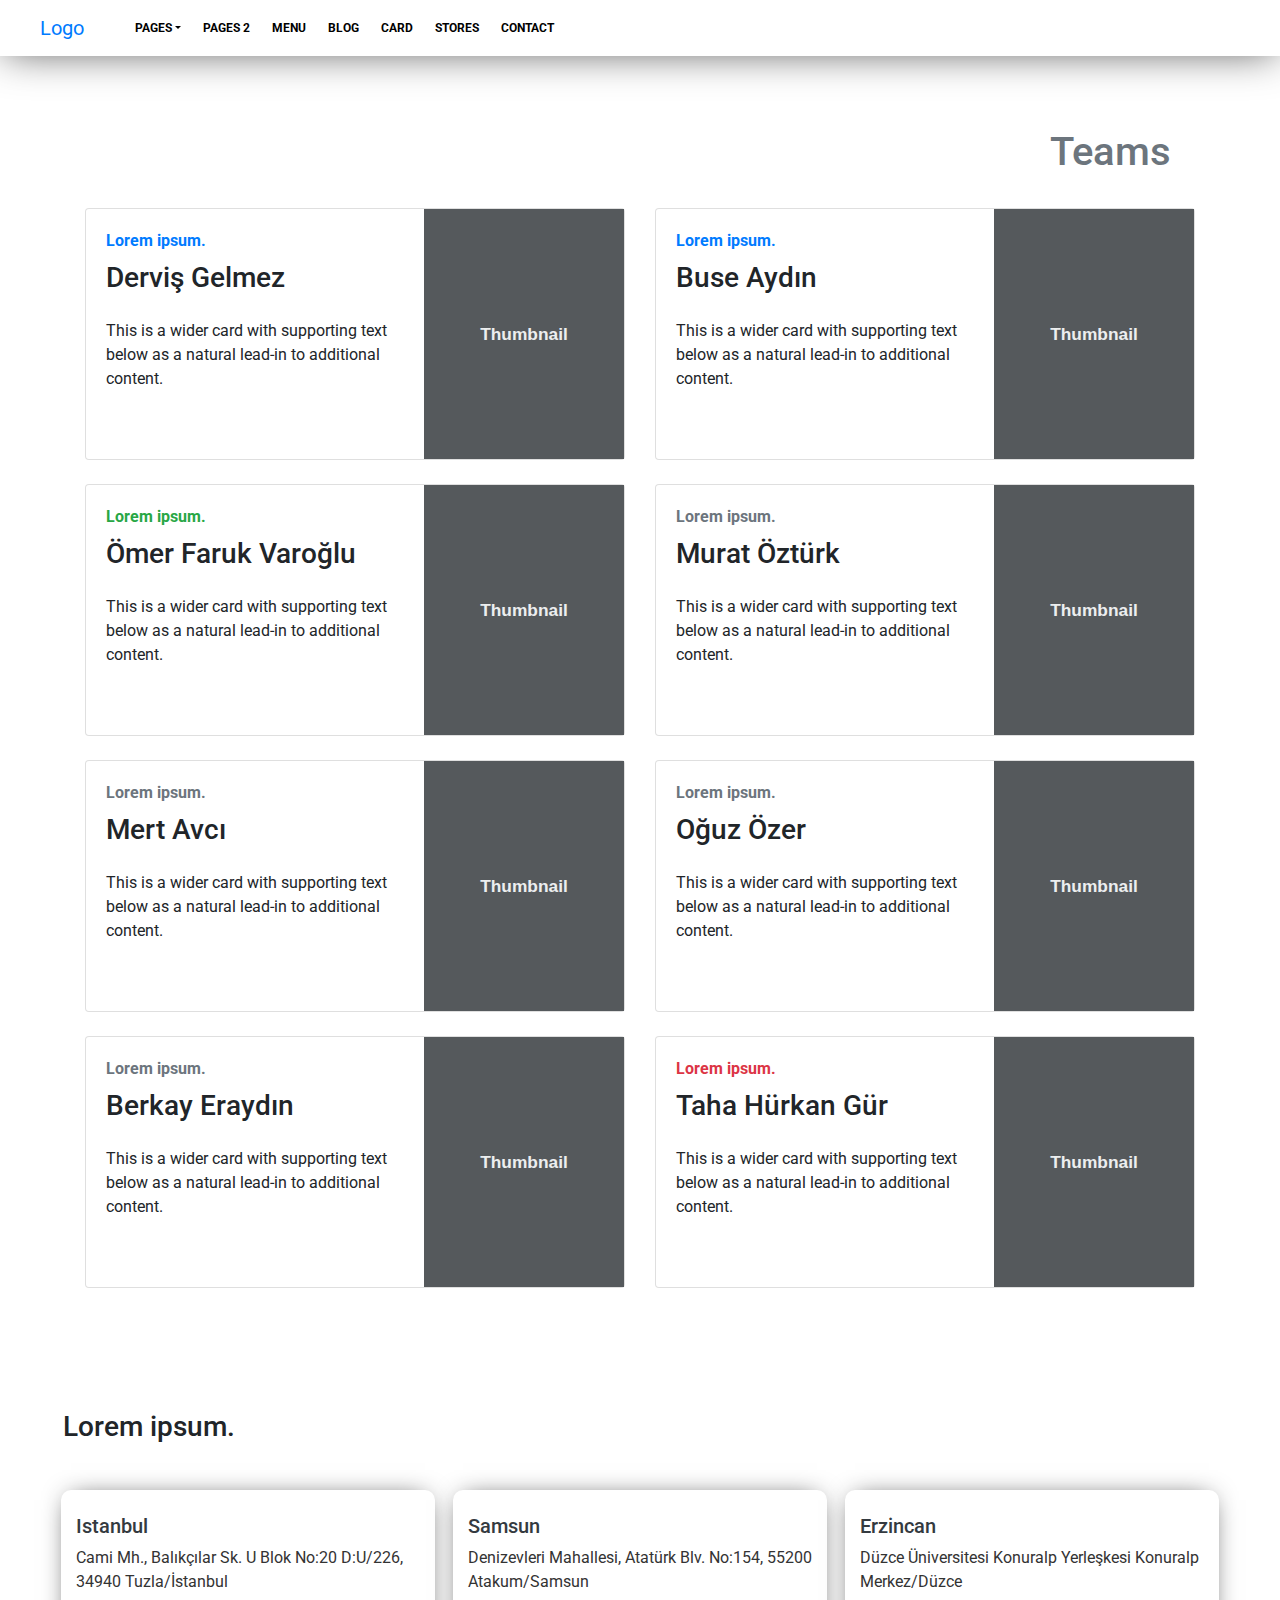
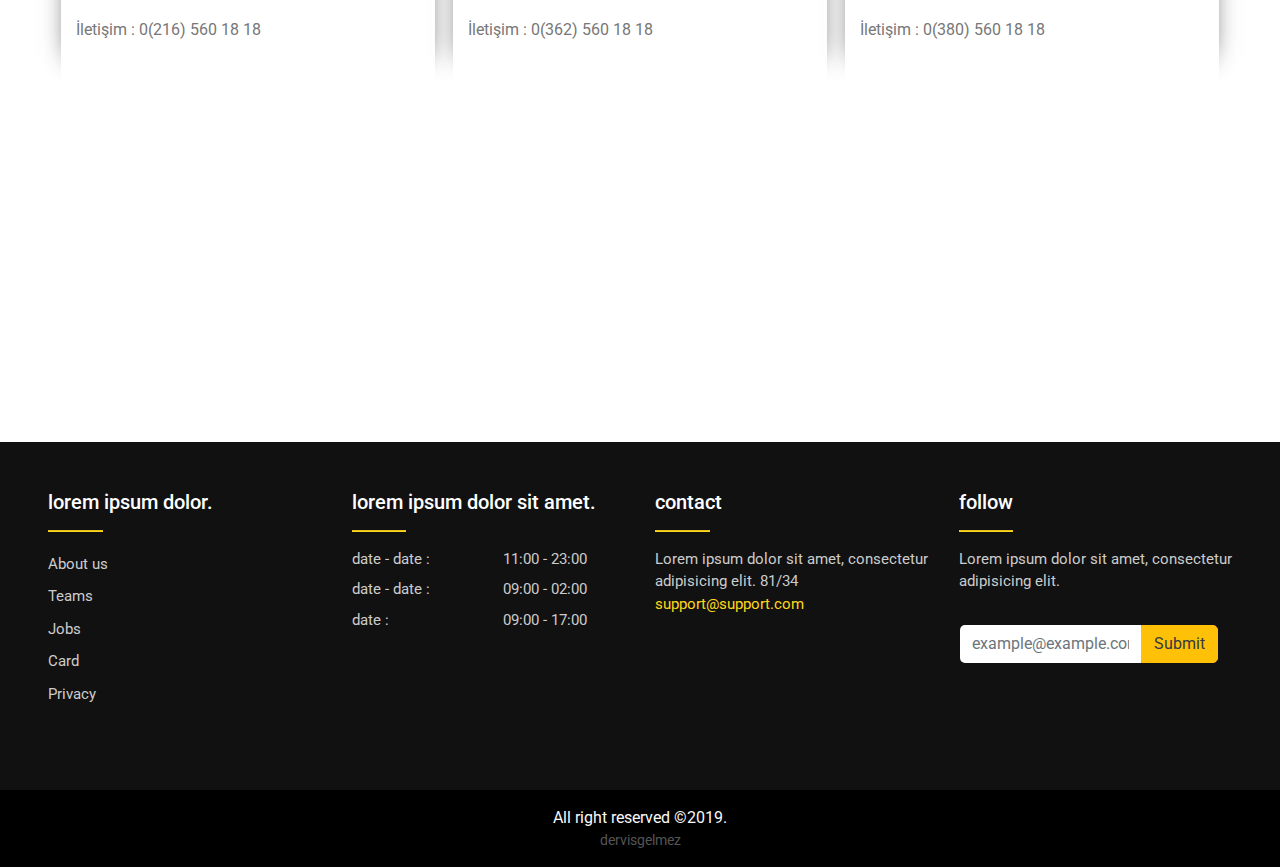
<file: teams.html>
<!DOCTYPE html>
<html>
<head>
	<title>Lorem ipsum.</title>
	<meta name="viewport" content="width=device-width, initial-scale=1, maximum-scale=1, user-scalable=no">
	<meta http-equiv="Content-Type" content="text/html;charset=UTF-8">
	<link rel="stylesheet" href="https://use.fontawesome.com/releases/v5.8.1/css/all.css" integrity="sha384-50oBUHEmvpQ+1lW4y57PTFmhCaXp0ML5d60M1M7uH2+nqUivzIebhndOJK28anvf" crossorigin="anonymous">
	<link rel="stylesheet" href="assets/style/bootstrap.min.css">
	<link rel="stylesheet" href="assets/style/animate.css">
	<link rel="stylesheet" href="assets/style/main.css">
	<script src="assets/script/jquery.min.js"></script>
	<script src="assets/script/bootstrap.min.js"></script>
	<script src="assets/script/main.js"></script>
</head>
<body>
	<div class="container-fluid">
		<!-- Menü -->
		<div class="row sticky-top navrow">
			<nav class="navbar bg-white navbar-expand-lg w-100">
				<a href="index.html" class="navbar-brand px-4">Logo</a>

			  	<button class="navbar-toggler" type="button" data-toggle="collapse" data-target="#navbarControl" aria-controls="navbarControl" aria-expanded="false"><i class="fas fa-ellipsis-h"></i></button>

			 	<div class="collapse navbar-collapse" id="navbarControl">
			    	<ul class="navbar-nav navbarrow">
						<li class="nav-item dropdown"><a class="nav-link dropdown-toggle" href="#" id="menuControl" data-toggle="dropdown" aria-haspopup="true" aria-expanded="false">Pages</a>
					        <div class="dropdown-menu" aria-labelledby="menuControl">
					          <a class="dropdown-item" href="coffee.html">Coffee</a>
					          <a class="dropdown-item" href="coffee.html">Coffee</a>
					          <a class="dropdown-item" href="coffee.html">Coffee</a>
					          <a class="dropdown-item" href="coffee.html">Coffee</a>
					          <a class="dropdown-item" href="coffee.html">Coffee</a>
					          <a class="dropdown-item" href="coffee.html">Coffee</a>
					        </div>
						</li>
						<li class="nav-item"><a class="nav-link" href="coffee2.html">Pages 2</a></li>
						<li class="nav-item"><a class="nav-link" href="pages.html">Menu</a></li>
						<li class="nav-item"><a class="nav-link" href="blog.html">Blog</a></li>
						<li class="nav-item"><a class="nav-link" href="card.html">Card</a></li>
						<li class="nav-item"><a class="nav-link" href="#stores">Stores</a></li>
						<li class="nav-item"><a class="nav-link" href="#contact">Contact</a></li>
			   		</ul>
			  	</div>
			</nav>
		</div>


		
		<div class="container pt-5">

			<h1 class="p-4 text-right text-muted" style="font-family: 'Roboto';">Teams</h1>
			<div class="row mb-2">
				<div class="col-md-6">
					<div class="card flex-md-row mb-4 box-shadow h-md-250">
						<div class="card-body d-flex flex-column align-items-start">
							<strong class="d-inline-block mb-2 text-primary">Lorem ipsum.</strong>
							<h3 class="mb-0">
								Derviş Gelmez
							</h3>
							<p class="card-text pt-4 pb-4 mb-auto">This is a wider card with supporting text below as a natural lead-in to additional content.</p>
						</div>

						<img class="card-img-right flex-auto d-none d-md-block" data-src="holder.js/200x250?theme=thumb" alt="Thumbnail [200x250]" style="width: 200px; height: 250px;" src="data:image/svg+xml;charset=UTF-8,%3Csvg%20width%3D%22200%22%20height%3D%22250%22%20xmlns%3D%22http%3A%2F%2Fwww.w3.org%2F2000%2Fsvg%22%20viewBox%3D%220%200%20200%20250%22%20preserveAspectRatio%3D%22none%22%3E%3Cdefs%3E%3Cstyle%20type%3D%22text%2Fcss%22%3E%23holder_16ab894dc14%20text%20%7B%20fill%3A%23eceeef%3Bfont-weight%3Abold%3Bfont-family%3AArial%2C%20Helvetica%2C%20Open%20Sans%2C%20sans-serif%2C%20monospace%3Bfont-size%3A13pt%20%7D%20%3C%2Fstyle%3E%3C%2Fdefs%3E%3Cg%20id%3D%22holder_16ab894dc14%22%3E%3Crect%20width%3D%22200%22%20height%3D%22250%22%20fill%3D%22%2355595c%22%3E%3C%2Frect%3E%3Cg%3E%3Ctext%20x%3D%2256.203125%22%20y%3D%22131%22%3EThumbnail%3C%2Ftext%3E%3C%2Fg%3E%3C%2Fg%3E%3C%2Fsvg%3E" data-holder-rendered="true">
					</div>
				</div>

				
				<div class="col-md-6">
					<div class="card flex-md-row mb-4 box-shadow h-md-250">
						<div class="card-body d-flex flex-column align-items-start">
							<strong class="d-inline-block mb-2 text-primary">Lorem ipsum.</strong>
							<h3 class="mb-0">
								Buse Aydın
							</h3>
							<p class="card-text pt-4 pb-4 mb-auto">This is a wider card with supporting text below as a natural lead-in to additional content.</p>
						</div>

						<img class="card-img-right flex-auto d-none d-md-block" data-src="holder.js/200x250?theme=thumb" alt="Thumbnail [200x250]" style="width: 200px; height: 250px;" src="data:image/svg+xml;charset=UTF-8,%3Csvg%20width%3D%22200%22%20height%3D%22250%22%20xmlns%3D%22http%3A%2F%2Fwww.w3.org%2F2000%2Fsvg%22%20viewBox%3D%220%200%20200%20250%22%20preserveAspectRatio%3D%22none%22%3E%3Cdefs%3E%3Cstyle%20type%3D%22text%2Fcss%22%3E%23holder_16ab894dc14%20text%20%7B%20fill%3A%23eceeef%3Bfont-weight%3Abold%3Bfont-family%3AArial%2C%20Helvetica%2C%20Open%20Sans%2C%20sans-serif%2C%20monospace%3Bfont-size%3A13pt%20%7D%20%3C%2Fstyle%3E%3C%2Fdefs%3E%3Cg%20id%3D%22holder_16ab894dc14%22%3E%3Crect%20width%3D%22200%22%20height%3D%22250%22%20fill%3D%22%2355595c%22%3E%3C%2Frect%3E%3Cg%3E%3Ctext%20x%3D%2256.203125%22%20y%3D%22131%22%3EThumbnail%3C%2Ftext%3E%3C%2Fg%3E%3C%2Fg%3E%3C%2Fsvg%3E" data-holder-rendered="true">
					</div>
				</div>

				
				<div class="col-md-6">
					<div class="card flex-md-row mb-4 box-shadow h-md-250">
						<div class="card-body d-flex flex-column align-items-start">
							<strong class="d-inline-block mb-2 text-success">Lorem ipsum.</strong>
							<h3 class="mb-0">
								Ömer Faruk Varoğlu
							</h3>
							<p class="card-text pt-4 pb-4 mb-auto">This is a wider card with supporting text below as a natural lead-in to additional content.</p>
						</div>

						<img class="card-img-right flex-auto d-none d-md-block" data-src="holder.js/200x250?theme=thumb" alt="Thumbnail [200x250]" style="width: 200px; height: 250px;" src="data:image/svg+xml;charset=UTF-8,%3Csvg%20width%3D%22200%22%20height%3D%22250%22%20xmlns%3D%22http%3A%2F%2Fwww.w3.org%2F2000%2Fsvg%22%20viewBox%3D%220%200%20200%20250%22%20preserveAspectRatio%3D%22none%22%3E%3Cdefs%3E%3Cstyle%20type%3D%22text%2Fcss%22%3E%23holder_16ab894dc14%20text%20%7B%20fill%3A%23eceeef%3Bfont-weight%3Abold%3Bfont-family%3AArial%2C%20Helvetica%2C%20Open%20Sans%2C%20sans-serif%2C%20monospace%3Bfont-size%3A13pt%20%7D%20%3C%2Fstyle%3E%3C%2Fdefs%3E%3Cg%20id%3D%22holder_16ab894dc14%22%3E%3Crect%20width%3D%22200%22%20height%3D%22250%22%20fill%3D%22%2355595c%22%3E%3C%2Frect%3E%3Cg%3E%3Ctext%20x%3D%2256.203125%22%20y%3D%22131%22%3EThumbnail%3C%2Ftext%3E%3C%2Fg%3E%3C%2Fg%3E%3C%2Fsvg%3E" data-holder-rendered="true">
					</div>
				</div>

				
				<div class="col-md-6">
					<div class="card flex-md-row mb-4 box-shadow h-md-250">
						<div class="card-body d-flex flex-column align-items-start">
							<strong class="d-inline-block mb-2 text-secondary">Lorem ipsum.</strong>
							<h3 class="mb-0">
								Murat Öztürk
							</h3>
							<p class="card-text pt-4 pb-4 mb-auto">This is a wider card with supporting text below as a natural lead-in to additional content.</p>
						</div>

						<img class="card-img-right flex-auto d-none d-md-block" data-src="holder.js/200x250?theme=thumb" alt="Thumbnail [200x250]" style="width: 200px; height: 250px;" src="data:image/svg+xml;charset=UTF-8,%3Csvg%20width%3D%22200%22%20height%3D%22250%22%20xmlns%3D%22http%3A%2F%2Fwww.w3.org%2F2000%2Fsvg%22%20viewBox%3D%220%200%20200%20250%22%20preserveAspectRatio%3D%22none%22%3E%3Cdefs%3E%3Cstyle%20type%3D%22text%2Fcss%22%3E%23holder_16ab894dc14%20text%20%7B%20fill%3A%23eceeef%3Bfont-weight%3Abold%3Bfont-family%3AArial%2C%20Helvetica%2C%20Open%20Sans%2C%20sans-serif%2C%20monospace%3Bfont-size%3A13pt%20%7D%20%3C%2Fstyle%3E%3C%2Fdefs%3E%3Cg%20id%3D%22holder_16ab894dc14%22%3E%3Crect%20width%3D%22200%22%20height%3D%22250%22%20fill%3D%22%2355595c%22%3E%3C%2Frect%3E%3Cg%3E%3Ctext%20x%3D%2256.203125%22%20y%3D%22131%22%3EThumbnail%3C%2Ftext%3E%3C%2Fg%3E%3C%2Fg%3E%3C%2Fsvg%3E" data-holder-rendered="true">
					</div>
				</div>


				<div class="col-md-6">
					<div class="card flex-md-row mb-4 box-shadow h-md-250">
						<div class="card-body d-flex flex-column align-items-start">
							<strong class="d-inline-block mb-2 text-secondary">Lorem ipsum.</strong>
							<h3 class="mb-0">
								Mert Avcı
							</h3>
							<p class="card-text pt-4 pb-4 mb-auto">This is a wider card with supporting text below as a natural lead-in to additional content.</p>
						</div>

						<img class="card-img-right flex-auto d-none d-md-block" data-src="holder.js/200x250?theme=thumb" alt="Thumbnail [200x250]" style="width: 200px; height: 250px;" src="data:image/svg+xml;charset=UTF-8,%3Csvg%20width%3D%22200%22%20height%3D%22250%22%20xmlns%3D%22http%3A%2F%2Fwww.w3.org%2F2000%2Fsvg%22%20viewBox%3D%220%200%20200%20250%22%20preserveAspectRatio%3D%22none%22%3E%3Cdefs%3E%3Cstyle%20type%3D%22text%2Fcss%22%3E%23holder_16ab894dc14%20text%20%7B%20fill%3A%23eceeef%3Bfont-weight%3Abold%3Bfont-family%3AArial%2C%20Helvetica%2C%20Open%20Sans%2C%20sans-serif%2C%20monospace%3Bfont-size%3A13pt%20%7D%20%3C%2Fstyle%3E%3C%2Fdefs%3E%3Cg%20id%3D%22holder_16ab894dc14%22%3E%3Crect%20width%3D%22200%22%20height%3D%22250%22%20fill%3D%22%2355595c%22%3E%3C%2Frect%3E%3Cg%3E%3Ctext%20x%3D%2256.203125%22%20y%3D%22131%22%3EThumbnail%3C%2Ftext%3E%3C%2Fg%3E%3C%2Fg%3E%3C%2Fsvg%3E" data-holder-rendered="true">
					</div>
				</div>


				<div class="col-md-6">
					<div class="card flex-md-row mb-4 box-shadow h-md-250">
						<div class="card-body d-flex flex-column align-items-start">
							<strong class="d-inline-block mb-2 text-secondary">Lorem ipsum.</strong>
							<h3 class="mb-0">
								Oğuz Özer
							</h3>
							<p class="card-text pt-4 pb-4 mb-auto">This is a wider card with supporting text below as a natural lead-in to additional content.</p>
						</div>

						<img class="card-img-right flex-auto d-none d-md-block" data-src="holder.js/200x250?theme=thumb" alt="Thumbnail [200x250]" style="width: 200px; height: 250px;" src="data:image/svg+xml;charset=UTF-8,%3Csvg%20width%3D%22200%22%20height%3D%22250%22%20xmlns%3D%22http%3A%2F%2Fwww.w3.org%2F2000%2Fsvg%22%20viewBox%3D%220%200%20200%20250%22%20preserveAspectRatio%3D%22none%22%3E%3Cdefs%3E%3Cstyle%20type%3D%22text%2Fcss%22%3E%23holder_16ab894dc14%20text%20%7B%20fill%3A%23eceeef%3Bfont-weight%3Abold%3Bfont-family%3AArial%2C%20Helvetica%2C%20Open%20Sans%2C%20sans-serif%2C%20monospace%3Bfont-size%3A13pt%20%7D%20%3C%2Fstyle%3E%3C%2Fdefs%3E%3Cg%20id%3D%22holder_16ab894dc14%22%3E%3Crect%20width%3D%22200%22%20height%3D%22250%22%20fill%3D%22%2355595c%22%3E%3C%2Frect%3E%3Cg%3E%3Ctext%20x%3D%2256.203125%22%20y%3D%22131%22%3EThumbnail%3C%2Ftext%3E%3C%2Fg%3E%3C%2Fg%3E%3C%2Fsvg%3E" data-holder-rendered="true">
					</div>
				</div>


				<div class="col-md-6">
					<div class="card flex-md-row mb-4 box-shadow h-md-250">
						<div class="card-body d-flex flex-column align-items-start">
							<strong class="d-inline-block mb-2 text-secondary">Lorem ipsum.</strong>
							<h3 class="mb-0">
								Berkay Eraydın
							</h3>
							<p class="card-text pt-4 pb-4 mb-auto">This is a wider card with supporting text below as a natural lead-in to additional content.</p>
						</div>

						<img class="card-img-right flex-auto d-none d-md-block" data-src="holder.js/200x250?theme=thumb" alt="Thumbnail [200x250]" style="width: 200px; height: 250px;" src="data:image/svg+xml;charset=UTF-8,%3Csvg%20width%3D%22200%22%20height%3D%22250%22%20xmlns%3D%22http%3A%2F%2Fwww.w3.org%2F2000%2Fsvg%22%20viewBox%3D%220%200%20200%20250%22%20preserveAspectRatio%3D%22none%22%3E%3Cdefs%3E%3Cstyle%20type%3D%22text%2Fcss%22%3E%23holder_16ab894dc14%20text%20%7B%20fill%3A%23eceeef%3Bfont-weight%3Abold%3Bfont-family%3AArial%2C%20Helvetica%2C%20Open%20Sans%2C%20sans-serif%2C%20monospace%3Bfont-size%3A13pt%20%7D%20%3C%2Fstyle%3E%3C%2Fdefs%3E%3Cg%20id%3D%22holder_16ab894dc14%22%3E%3Crect%20width%3D%22200%22%20height%3D%22250%22%20fill%3D%22%2355595c%22%3E%3C%2Frect%3E%3Cg%3E%3Ctext%20x%3D%2256.203125%22%20y%3D%22131%22%3EThumbnail%3C%2Ftext%3E%3C%2Fg%3E%3C%2Fg%3E%3C%2Fsvg%3E" data-holder-rendered="true">
					</div>
				</div>


				<div class="col-md-6">
					<div class="card flex-md-row mb-4 box-shadow h-md-250">
						<div class="card-body d-flex flex-column align-items-start">
							<strong class="d-inline-block mb-2 text-danger">Lorem ipsum.</strong>
							<h3 class="mb-0">
								Taha Hürkan Gür
							</h3>
							<p class="card-text pt-4 pb-4 mb-auto">This is a wider card with supporting text below as a natural lead-in to additional content.</p>
						</div>

						<img class="card-img-right flex-auto d-none d-md-block" data-src="holder.js/200x250?theme=thumb" alt="Thumbnail [200x250]" style="width: 200px; height: 250px;" src="data:image/svg+xml;charset=UTF-8,%3Csvg%20width%3D%22200%22%20height%3D%22250%22%20xmlns%3D%22http%3A%2F%2Fwww.w3.org%2F2000%2Fsvg%22%20viewBox%3D%220%200%20200%20250%22%20preserveAspectRatio%3D%22none%22%3E%3Cdefs%3E%3Cstyle%20type%3D%22text%2Fcss%22%3E%23holder_16ab894dc14%20text%20%7B%20fill%3A%23eceeef%3Bfont-weight%3Abold%3Bfont-family%3AArial%2C%20Helvetica%2C%20Open%20Sans%2C%20sans-serif%2C%20monospace%3Bfont-size%3A13pt%20%7D%20%3C%2Fstyle%3E%3C%2Fdefs%3E%3Cg%20id%3D%22holder_16ab894dc14%22%3E%3Crect%20width%3D%22200%22%20height%3D%22250%22%20fill%3D%22%2355595c%22%3E%3C%2Frect%3E%3Cg%3E%3Ctext%20x%3D%2256.203125%22%20y%3D%22131%22%3EThumbnail%3C%2Ftext%3E%3C%2Fg%3E%3C%2Fg%3E%3C%2Fsvg%3E" data-holder-rendered="true">
					</div>
				</div>

			</div>
		</div>




		
		

		<div id="stores" class="p-3"></div>
		<div class="row p-3 p-md-5 p-sm-3">
			<div class="col-md-12">
				<h3 style="padding: 10px 0;">Lorem ipsum.</h3>
			</div>
			<div class="row w-100 p-1 m-0">
				<div class="col-md-4 p-4 mt-4 mt-md-0 mt-sm-4 mt-lg-0">
					<div class="row pt-4 pb-4" style="background: #fff;box-shadow: 0 0 25px -10px #222;border-radius: 10px 10px 0 0;">
						<div class="col-md-12 text-dark"><h5>Istanbul</h5></div>
						<div class="col-md-12" style="color:#333">Cami Mh., Balıkçılar Sk. U Blok No:20 D:U/226, 34940 Tuzla/İstanbul</div>
						<div class="col-md-12 pt-4" style="color:#777">İletişim : 0(216) 560 18 18</div>
					</div>

					<div class="row p-0" style="background:#fff;border-radius:0 0 10px 10px;overflow: hidden;"><iframe src="https://www.google.com/maps/embed?pb=!1m18!1m12!1m3!1d3019.5035625396686!2d29.31377001507647!3d40.81690167932063!2m3!1f0!2f0!3f0!3m2!1i1024!2i768!4f13.1!3m3!1m2!1s0x14caddd0b2006e8b%3A0x6513544ab3296475!2sViaport+Marina!5e0!3m2!1str!2str!4v1557909646101!5m2!1str!2str" width="100%" height="300px" frameborder="0" style="border:0" allowfullscreen></iframe></div>
				</div>


				<div class="col-md-4 p-4 mt-4 mt-md-0 mt-sm-4 mt-lg-0">
					<div class="row pt-4 pb-4" style="background: #fff;box-shadow: 0 0 25px -10px #222;border-radius: 10px 10px 0 0;">
						<div class="col-md-12 text-dark"><h5>Samsun</h5></div>
						<div class="col-md-12" style="color:#333">Denizevleri Mahallesi, Atatürk Blv. No:154, 55200 Atakum/Samsun</div>
						<div class="col-md-12 pt-4" style="color:#777">İletişim : 0(362) 560 18 18</div>
					</div>

					<div class="row p-0" style="background:#fff;border-radius:0 0 10px 10px;overflow: hidden;"><iframe src="https://www.google.com/maps/embed?pb=!1m18!1m12!1m3!1d2995.7485306235667!2d36.271180415095124!3d41.33608127926893!2m3!1f0!2f0!3f0!3m2!1i1024!2i768!4f13.1!3m3!1m2!1s0x408879903f2d9131%3A0x84f10bb7f51f3d19!2sAVM!5e0!3m2!1str!2str!4v1557909560222!5m2!1str!2str" width="100%" height="300px" frameborder="0" style="border:0" allowfullscreen></iframe></div>

				</div>


				<div class="col-md-4 p-4 mt-4 mt-md-0 mt-sm-4 mt-lg-0">
					<div class="row pt-4 pb-4" style="background: #fff;box-shadow: 0 0 25px -10px #222;border-radius: 10px 10px 0 0;">
						<div class="col-md-12 text-dark"><h5>Erzincan</h5></div>
						<div class="col-md-12" style="color:#333">Düzce Üniversitesi Konuralp Yerleşkesi Konuralp Merkez/Düzce</div>
						<div class="col-md-12 pt-4" style="color:#777">İletişim : 0(380) 560 18 18</div>
					</div>

					<div class="row p-0" style="background:#fff;border-radius:0 0 10px 10px;overflow: hidden;"><iframe src="https://www.google.com/maps/embed?pb=!1m18!1m12!1m3!1d3018.4490421431974!2d31.1555434150772!3d40.84006397931818!2m3!1f0!2f0!3f0!3m2!1i1024!2i768!4f13.1!3m3!1m2!1s0x409d755a48679f75%3A0xaf730064cc646916!2sOrta+Cafe!5e0!3m2!1str!2str!4v1557909746760!5m2!1str!2str" width="100%" height="300px" frameborder="0" style="border:0" allowfullscreen></iframe></div>

				</div>
			</div>
		</div>


		<div id="contact"></div>
		<!-- Footer -->
		<div class="row" style="background-color: #111;">
			<div class="container-fluid pl-5 pr-5 pt-5 pb-4">
				<div class="row">
					<div class="col-md-3 footer">
						<h5>lorem ipsum dolor.</h5>
						<hr class="lineFtr">
						<ol class="siteMap">
							<li><a href="aboutus.html">About us</a></li>
							<li><a href="teams.html">Teams</a></li>
							<li><a href="jobs.html">Jobs</a></li>
							<li><a href="card.html">Card</a></li>
							<li><a href="privacy.html">Privacy</a></li>
						</ol>
					</div>
					<div class="col-md-3 footer">
						<h5>lorem ipsum dolor sit amet.</h5>
						<hr class="lineFtr">
						<div class="row footer">
							<div class="col-md-6"><p class="mb-2">date - date :</p></div>
							<div class="col-md-6"><p class="mb-2">11:00 - 23:00</p></div>
							<div class="col-md-6"><p class="mb-2">date - date :</p></div>
							<div class="col-md-6"><p class="mb-2">09:00 - 02:00</p></div>
							<div class="col-md-6"><p class="mb-2">date :</p></div>
							<div class="col-md-6"><p class="mb-2">09:00 - 17:00</p></div>
						</div>
					</div>
					<div class="col-md-3 footer">
						<h5>contact</h5>
						<hr class="lineFtr">
						<p>
							Lorem ipsum dolor sit amet, consectetur adipisicing elit. 81/34
							<br>
							<a href="mailto:support@support.com">support@support.com</a>
						</p>
					</div>
					<div class="col-md-3 col-sm-12 footer">
						<h5>follow</h5>
						<hr class="lineFtr">
						<p>Lorem ipsum dolor sit amet, consectetur adipisicing elit.</p>
						<div class="col-md-12 followUs">
							<div class="row">
							<form action="">
								<div class="row w-100 p-3 p-md-3 p-sm-3">
									<div class="col-9 col-md-9 col-sm-9 col-xs-9 p-0 m-0">
										<div class="form-group">
											<input class="form-control" type="text" style="border:0;border-radius: 5px 0 0 5px;" placeholder="example@example.com">
										</div>
									</div>
									<div class="col-3 col-md-3 col-sm-3 col-xs-9 p-0 m-0">
										<div class="form-group">
											<button class="btn btn-warning text-dark" class="form-control" style="border-radius: 0 5px 5px 0;">Submit</button>
										</div>
									</div>
								</div>
							</form></div>
						</div>
					</div>
				</div>
				<div class="col-md-12 text-center">
					<ol class="socialmedia">
						<li><a target="_blank" href="https://www.facebook.com"><i class="fab fa-facebook-f"></i></a></li>
						<li><a target="_blank" href="https://www.twitter.com"><i class="fab fa-twitter"></i></a></li>
						<li><a target="_blank" href="https://www.instagram.com"><i class="fab fa-instagram"></i></a></li>
					</ol>
				</div>
			</div>

			<div class="container-fluid p-3" style="background: #000;">
				<p class="text-center m-0 text-light">All right reserved ©2019.</p> 
				<p class="text-center m-0" style="font-size: 14px;"><a href="https://www.github.com/dervisgelmez" style="color:#555;" target="_blank">dervisgelmez</a></p>
			</div>
		</div>
	</div>



<a class="backtotop">&uarr;</a>
</body>
</html>
</file>
<file: assets/style/main.css>
@import url('https://fonts.googleapis.com/css?family=Roboto');

*
{
	margin:0px;
	padding: 0px;
	border:0px;
	list-style-type: none;
	text-decoration: none;
}

a:hover
{
	text-decoration:none;
}

.carousel-control-prev,
.carousel-control-next
{
	transition: all 150ms linear;
}

.carousel-control-prev:hover,
.carousel-control-next:hover
{
	background: rgba(000,000,000,0.3);
}

.navrow
{
	background-color: #fff;
	box-shadow: 0 0 40px -4px #555;
}

.navbarrow li > a
{
	display: block;
	margin:0 3px;
	color: #000;
	font-weight: bold;
	text-transform: uppercase;
	font-size: 12px;
}

.bg-sky
{
	background: #277df2;
}

.information
{
	overflow: hidden;
}

.aboutus
{
	background:url(../../src/img/system/back.jpg);
	background-size: 100%;
	background-repeat: no-repeat;
	background-color: #000;
}

.galleryUs img
{
	width: 100%;
	height: 100%;
}

.aHead
{
	color: #fff;
	font-family: 'Roboto',sans-serif;
	font-size: 70px;
	text-shadow: 3px 3px 8px #000;
}

.aContent
{
	font-family: 'Roboto',sans-serif;
	font-size: 16px;
	line-height: 32px;
	color: #ccc;
}

hr.lineInf 
{
    border: 0;
    height: 1px;
    background-image: linear-gradient(to right, rgba(0, 0, 0, 0), rgba(0, 0, 0, 0.50), rgba(0, 0, 0, 0));
}

.inftext
{
	font-size: 18px;
	line-height: 40px;
}

.headingProduct
{
	padding: 20px 0 10px 0;
	font-size: 30px;
	color: #fff;
}

.infoProduct
{
	cursor:default;
	border-radius: 5px;
	padding:0 50px;
}

.infoProduct h1
{
	color: #fff;
}

.infoProduct p
{
	color: #000;
	line-height: 30px;
	font-size: 16px;
	font-family: 'Roboto';
}

hr.linePrd 
{
    border: 0;
    height: 1px;
    background-image: linear-gradient(to right, rgba(280, 280, 280, 0), rgba(280, 280, 280, 0.50), rgba(280, 280, 280, 0));
}

hr.lineFtr
{
	display: block;
	width: 20%;
	height: 1px;
	background: #ffd71b;
}

.coffeeInf
{
	overflow: hidden;
}

.coffeeInf img
{
	width: 100%;
}

.coffeeIcon
{
	display: block;
	color: #fff;
	width: 100%;
	height: 80px;
	line-height: 80px;
	border-radius: 5px;
	font-size: 25px;
}

.footer h5
{
	color: #fff;
}

.footer p
{
	color: #ccc;
	font-size: 15px;
}

.footer a
{
	color: #ffd71b;
}

.siteMap a
{
	display: block;
	color: #ccc;
	font-size: 15px;
	padding: 5px 0; 
}

.totalcal
{
	font-weight: bold;
	font-size: 24px;
	color: #ecc909;
}

.nvalue
{
	display: block;
	width: 100%;
	height: 30px;
	float: left;
	border-radius: 5px;
	overflow: hidden;
	margin-top: 15px;
}

.nvalue div
{
	position: relative;
	display: block;
	height: 30px;
	float: left;
	cursor: pointer;
}

.nvalue .ncar
{
	background:#000;
}

.nvalue .npro
{
	background:#333;
}

.nvalue .noil
{
	background:#777;
}

.nvalue div span
{
	display: none;
	line-height: 30px;
	text-align: center;
	color: #fff;
	font-size: 13px;
}

.nvalue div:hover span
{
	display: block;
}

.price
{
	cursor:default;
	font-size: 100px;
	text-align: center;
	color: #ffda12;
	font-family: Tahoma,sans-serif;
}

.price span
{
	font-size: 100px;
	display: block;
	width: 100%;
	height: 100%;
}

.price span::before
{
	content: "₺ ";
}

.customize
{
	background: #ffda12;
}

.formCoffee,
.formDrink,
.formAromatic
{
	display:block;
	width: 100%;
	height: 50px;
	border-radius: 5px;
	overflow: hidden;
}

.formCoffee input,
.formDrink input,
.formAromatic input
{
	display: none;
}

.formCoffee input + label,
.formDrink input + label,
.formAromatic input + label
{
	cursor: pointer;
	display: inline-block;
	width: 33.3%;
	height: 50px;
	float: left;
	background: #fff;
	font-size: 17px;
	line-height: 50px;
	text-align: center;
}

.formDrink input + label,
.formAromatic input + label
{
	width: 50%;
}

.formCoffee input:checked + label,
.formDrink input:checked + label,
.formAromatic input:checked + label
{
	background: #000;
	color: #fff;
	font-weight: bold;
}

.backtotop {
  position: fixed;
  bottom: 80px;
  right: 40px;
  z-index: 9999;
  width: 40px;
  height: 40px;
  text-align: center;
  line-height: 40px;
  box-shadow: 0 0 20px -1px #222;
  background: #f5f5f5;
  color: #444;
  cursor: pointer;
  border-radius: 2px;
  display: none;
}

.backtotop:hover {
  background: #e9ebec;
}

.backtotop-show {
  display: block;
}

.socialmedia
{
	display: block;
	width: 100%;
}

.socialmedia li
{
	display: inline-block;
	padding: 0 10px;
	text-align: center;
	line-height: 30px;
}

.socialmedia li a
{
	display: block;
	font-size: 18px;
	color: #444;
}

.socialmedia li a:hover
{
	color: #fff;
}

.appMarket
{
	position: absolute;
	width: auto;
	height: 50px;
	right: 20px;
	top:15px;
	line-height: 50px;
}

.appMarket li
{
	display: inline-block;
	padding: 0 10px;
	text-align: center;
}

.appMarket li a
{
	display: block;
	font-size: 18px;
	color: #444;
}

.appMarket li a:hover
{
	color: #fff;
}

.socialmedia li a i
{
	display: block;
}

.cardf,
.coffeecard
{
	position: relative;
	width:70%;
	height: auto;
	margin-left:15%;
	z-index: 2;
}

.coffeecard
{
	position: absolute;
	top: 50px;
	width: 40%;
	margin-left: 30%;
}

.numberStep
{
	font-family: 'Roboto';
	font-size: 50px;
	color: #fff;
}

.headStep
{
	font-family: 'Roboto';
	color: #fff;
	font-weight: bold;
	line-height: 65px;
	font-size: 40px;
}

.aboutStep
{
	font-family: 'Roboto';
	color: #ccc;
	padding: 15px 0;
	font-size: 18px;
}

.iconStep
{
	font-size: 200px;
	color: #fff;
	padding: 50px 0;
	text-shadow: 0 0px 50px #000;
}

:root {
	--composition: #7f5431;
	--coffee: #f27500;
	--milk: #ffffff;
	--water: #75aaff;
	--foam: #ebc475;
	--chocolate: #ba733b;
}

.circles 
{
	height: 80vh;
}

.circles div 
{
	border-radius: 200%;
	display: flex;
	justify-content: center;
	align-items: center;
}

.circles .coffeex 
{
	width: 15em;
	height: 15em;
	z-index: 400;
}

.circles .water 
{
	width: 10em;
	height: 10em;
	order: -1;
	margin-top: 7em;
	margin-right: -4em;
	z-index: 300;
}

.circles .milk 
{
	width: 12em;
	height: 12em;
	z-index: 300;
	margin-bottom: -12em;
	margin-left: 10em;
	margin-right: -7em;
}

.circles .foam 
{
	width: 12em;
	height: 12em;
	z-index: 200;
	margin-left: -10em;
}

.circles .chocolate 
{
	width: 10em;
	height: 10em;
	z-index: 100;
	margin-top: 5em;
	margin-right: 7em;
	margin-bottom: -4em;
}

.boxes 
{
	width: 35em;
	display: flex;
	justify-content: space-around;
}

.box 
{
	width: 2.5em;
	height: 2.5em;
	margin: 0 auto;
	opacity: 0.2 !important;
}

.boxes p,
.kinds 
{
	color: #fff;
	font-family: 'Roboto';
}

.boxes p 
{
	padding: 5px 0;
 	text-align: center;
}

.milk,
.foam,
.coffeex,
.water,
.chocolate {
	opacity: .2;
}

.milk 
{
	background-color: var(--milk);
}

.foam 
{
	background-color: var(--foam);
}

.coffeex
{
	background-color: var(--coffee);
}

.water 
{
	background-color: var(--water);
}

.chocolate 
{
	background-color: var(--chocolate);
}

.kinds 
{
	width: 100%;
	height: auto;
	font-size: 24px;
}

.kinds p 
{
	color: #bbb;
	opacity: 0.5;
	margin:0;
	padding: 5px 0;
}

.kinds p:hover 
{
	cursor: pointer;
	opacity: 1;
}

.highlight 
{
	opacity: 1 !important;
}

.slice
{
	background:url(../../src/img/system/ataturk.jpg);
	background-size: 100%;
	background-repeat: no-repeat;
	background-color: #000;
}

.quote
{
	display: block;
	width: 100%;
	padding: 5%;
	font-size: 14px;
	line-height: 25px;
	font-family: monospace;
}

.quote::after,
.quote::before
{
	color: aqua;
	font-size: 18px;
}

.quote::before
{
	content: '"';
}

.quote::after
{
	content: '"';
}

.jobsForm input,
.jobsForm select
{
	height: 50px;
}

.jobsForm textarea
{
	height: 150px;
}

.jobsForm button
{
	height: 100px;
}

.blog
{
	position: relative;
	border-radius: 10px;
	overflow: hidden;
	box-shadow: 0 0 20px -6px #555;
}

.shadowBlog
{  
	background: rgb(0,0,0);
	background: -webkit-linear-gradient(bottom, rgba(0,0,0,1) 17%, rgba(0,0,0,0.5886729691876751) 100%);
	background: -o-linear-gradient(bottom, rgba(0,0,0,1) 17%, rgba(0,0,0,0.5886729691876751) 100%);
	background: linear-gradient(to top, rgba(0,0,0,1) 17%, rgba(0,0,0,0.5886729691876751) 100%);
	color: #fff;
	height: 100%;
	position: absolute;
	top:0;
}


.shadowArticle
{  
	background: rgb(0,0,0);
	background: -webkit-linear-gradient(bottom, rgba(0,0,0,1) 17%, rgba(0,0,0,0.5886729691876751) 100%);
	background: -o-linear-gradient(bottom, rgba(0,0,0,1) 17%, rgba(0,0,0,0.5886729691876751) 100%);
	background: linear-gradient(to top, rgba(0,0,0,1) 17%, rgba(0,0,0,0.5886729691876751) 100%);
	color: #fff;
	width: 100%;
	position: absolute;
	bottom: 0;
}

.shadowBlog a
{ 
	color: #fff;
}
</file>
